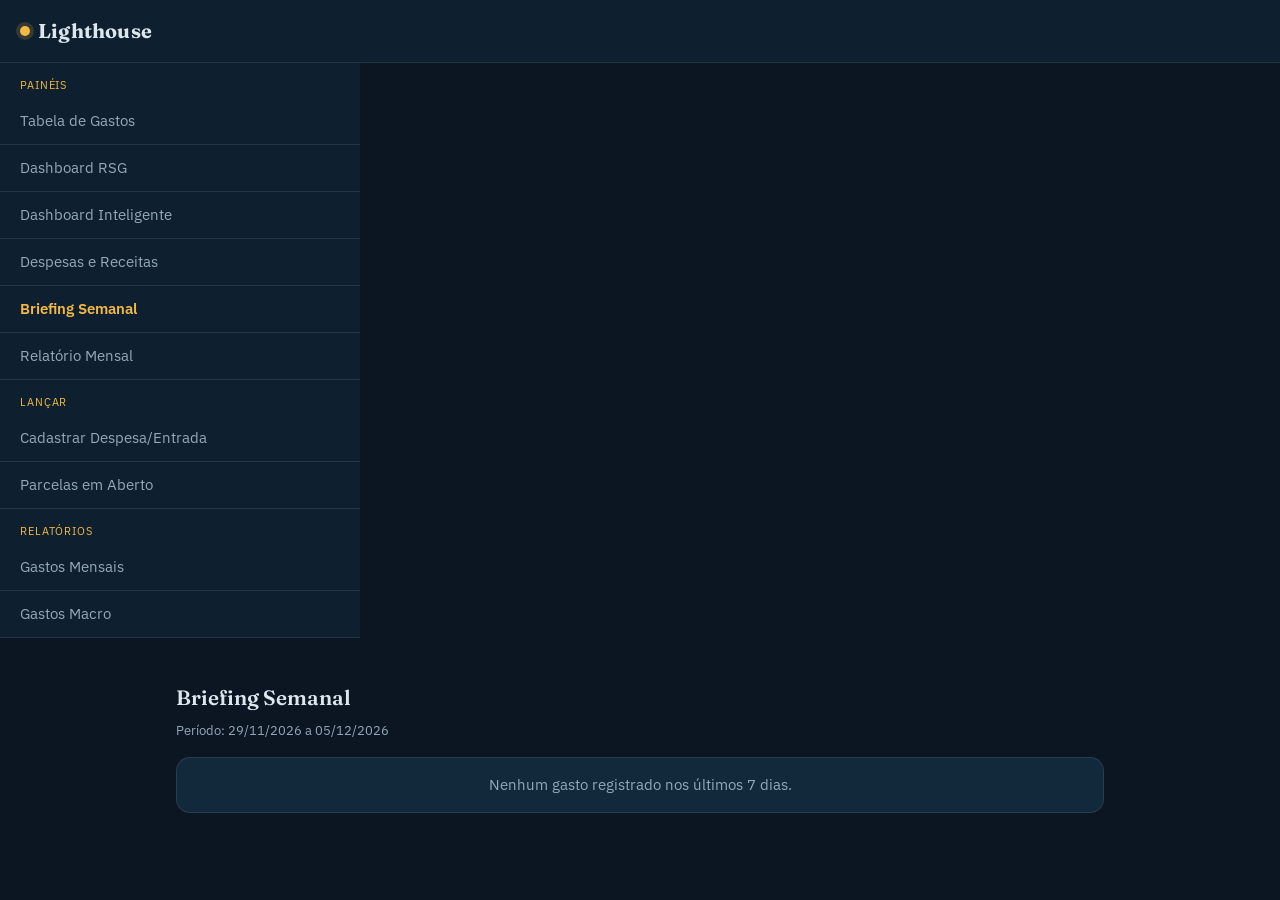
<file: briefing-semanal.html>
<!DOCTYPE html>
<html lang="pt-br">
<head>
<meta charset="UTF-8">
<meta name="viewport" content="width=device-width, initial-scale=1.0">
<title>Lighthouse — Briefing Semanal</title>
<link rel="stylesheet" href="styles.css">

<!-- PWA -->
<link rel="manifest" href="manifest.json">
<meta name="theme-color" content="#0B1622">
<link rel="icon" href="icon-192.png">
<link rel="apple-touch-icon" href="icon-192.png">
</head>

<body onload="init()">

  <header class="topbar">
    <a href="index.html" class="wordmark">Lighthouse</a>
    <button class="nav-toggle" id="navToggle" aria-controls="site-nav" aria-expanded="false">Menu</button>
  </header>

  <nav id="site-nav" class="site-nav">
    <div class="nav-group">
        <p class="nav-group-title">Painéis</p>
        <a href="index.html">Tabela de Gastos</a>
        <a href="rsgDash.html">Dashboard RSG</a>
        <a href="gatilhos.html">Dashboard Inteligente</a>
        <a href="dre.html">Despesas e Receitas</a>
        <a href="briefing-semanal.html" class="active">Briefing Semanal</a>
        <a href="relatorio-mensal.html">Relatório Mensal</a>
    </div>
    <div class="nav-group">
        <p class="nav-group-title">Lançar</p>
        <a href="cadastro4.html">Cadastrar Despesa/Entrada</a>
        <a href="parcelas.html">Parcelas em Aberto</a>
    </div>
    <div class="nav-group">
        <p class="nav-group-title">Relatórios</p>
        <a href="monthlyExpenses.html">Gastos Mensais</a>
        <a href="mastermonthly.html">Gastos Macro</a>
    </div>
  </nav>

  <main>
    <div class="form-header">
      <h1>Briefing Semanal</h1>
    </div>
    <p class="hint-text" id="periodoTexto"></p>

    <div id="conteudo"></div>
  </main>

<script>
    document.getElementById("navToggle").addEventListener("click", function () {
        const nav = document.getElementById("site-nav");
        const aberto = nav.classList.toggle("open");
        this.setAttribute("aria-expanded", aberto);
    });

    function formatarMoeda(valor) {
        return valor.toLocaleString("pt-BR", { minimumFractionDigits: 2, maximumFractionDigits: 2 });
    }

    function hojeISO() {
        const d = new Date();
        return d.getFullYear() + "-" + String(d.getMonth() + 1).padStart(2, "0") + "-" + String(d.getDate()).padStart(2, "0");
    }

    function somarDias(dataISO, dias) {
        const [ano, mes, dia] = dataISO.split("-").map(Number);
        const d = new Date(ano, mes - 1, dia + dias);
        return d.getFullYear() + "-" + String(d.getMonth() + 1).padStart(2, "0") + "-" + String(d.getDate()).padStart(2, "0");
    }

    function formatarDataBR(dataISO) {
        const [ano, mes, dia] = dataISO.split("-");
        return `${dia}/${mes}/${ano}`;
    }

    const TIPOS_IMPULSO = ["Pequeno impulso", "Grande impulso", "Arrependimento", "Setback não-evitável"];

    function getDespesas() {
        return JSON.parse(localStorage.getItem("despesas_demo")) || [];
    }

    function getCartas() {
        return JSON.parse(localStorage.getItem("cartasEuFuturo_demo")) || [];
    }

    function calcularKPIs(despesas, inicio, fim) {
        const noPeriodo = despesas.filter(d => d.tipo === "Saída" && d.data >= inicio && d.data <= fim);
        const total = noPeriodo.reduce((s, d) => s + d.valor, 0);
        const impulso = noPeriodo.filter(d => TIPOS_IMPULSO.includes(d.tipoGasto));
        const totalImpulso = impulso.reduce((s, d) => s + d.valor, 0);

        const planejados = noPeriodo.filter(d => d.tipoGasto === "Planejado").length;
        const scoreControle = noPeriodo.length > 0
            ? Math.max(0, Math.min(100, (planejados / noPeriodo.length) * 50 + (1 - (total > 0 ? totalImpulso / total : 0)) * 50))
            : 0;

        const rsgsImpulso = impulso.filter(d => d.rsg).map(d => Number(d.rsg));
        const avgRsgImpulso = rsgsImpulso.length > 0 ? rsgsImpulso.reduce((a, b) => a + b, 0) / rsgsImpulso.length : 5;
        const pesoVolume = total > 0 ? (totalImpulso / total) * 60 : 0;
        const pesoRsg = ((5 - avgRsgImpulso) / 5) * 40;
        const scoreDescontrole = Math.max(0, Math.min(100, pesoVolume + pesoRsg));

        // top sabotador
        const gatilhoMap = {};
        impulso.forEach(d => {
            if (!d.gatilho) return;
            if (!gatilhoMap[d.gatilho]) gatilhoMap[d.gatilho] = { valor: 0, freq: 0 };
            gatilhoMap[d.gatilho].valor += d.valor;
            gatilhoMap[d.gatilho].freq += 1;
        });
        const sabotadores = Object.entries(gatilhoMap)
            .map(([g, v]) => ({ gatilho: g, valor: v.valor, freq: v.freq, score: v.valor * v.freq }))
            .sort((a, b) => b.score - a.score);

        return { total, totalImpulso, pctImpulso: total > 0 ? (totalImpulso / total) * 100 : 0, scoreControle, scoreDescontrole, topSabotador: sabotadores[0] || null, qtdLancamentos: noPeriodo.length };
    }

    function variacaoTexto(atual, anterior) {
        if (anterior === 0) return atual > 0 ? "↑ novo" : "—";
        const variacao = ((atual - anterior) / anterior) * 100;
        const seta = variacao > 0 ? "↑" : variacao < 0 ? "↓" : "—";
        const classe = variacao > 0 ? "positivo" : variacao < 0 ? "negativo" : "";
        return `<span class="${classe}">${seta} ${Math.abs(variacao).toFixed(0)}%</span>`;
    }

    function init() {
        const hoje = hojeISO();
        const inicioSemana = somarDias(hoje, -6);
        const inicioSemanaAnterior = somarDias(hoje, -13);
        const fimSemanaAnterior = somarDias(hoje, -7);

        document.getElementById("periodoTexto").textContent = `Período: ${formatarDataBR(inicioSemana)} a ${formatarDataBR(hoje)}`;

        const despesas = getDespesas();
        const atual = calcularKPIs(despesas, inicioSemana, hoje);
        const anterior = calcularKPIs(despesas, inicioSemanaAnterior, fimSemanaAnterior);

        const cartas = getCartas().filter(c => c.data >= inicioSemana && c.data <= hoje);

        const conteudo = document.getElementById("conteudo");

        if (atual.qtdLancamentos === 0) {
            conteudo.innerHTML = `<div class="insight-card-box"><p class="insight-empty" style="text-align:center;">Nenhum gasto registrado nos últimos 7 dias.</p></div>`;
        } else {
            conteudo.innerHTML = `
                <div class="insight-grid">
                    <div class="insight-card-box">
                        <h3>💰 Total gasto na semana</h3>
                        <p class="insight-card-value">R$ ${formatarMoeda(atual.total)} ${variacaoTexto(atual.total, anterior.total)}</p>
                        <span class="insight-card-caption">Semana anterior: R$ ${formatarMoeda(anterior.total)}</span>
                    </div>

                    <div class="insight-card-box">
                        <h3>🧩 Gasto em impulso/arrependimento</h3>
                        <p class="insight-card-value">R$ ${formatarMoeda(atual.totalImpulso)} (${atual.pctImpulso.toFixed(0)}%) ${variacaoTexto(atual.totalImpulso, anterior.totalImpulso)}</p>
                        <span class="insight-card-caption">Semana anterior: R$ ${formatarMoeda(anterior.totalImpulso)}</span>
                    </div>

                    <div class="insight-card-box">
                        <h3>🎯 Score de Controle</h3>
                        <p class="insight-card-value">${atual.scoreControle.toFixed(0)}/100 ${variacaoTexto(atual.scoreControle, anterior.scoreControle)}</p>
                    </div>

                    <div class="insight-card-box">
                        <h3>🌀 Score de Descontrole</h3>
                        <p class="insight-card-value">${atual.scoreDescontrole.toFixed(0)}/100 ${variacaoTexto(atual.scoreDescontrole, anterior.scoreDescontrole)}</p>
                    </div>

                    <div class="insight-card-box">
                        <h3>💣 Top Sabotador da semana</h3>
                        <p class="insight-card-value">${atual.topSabotador ? `${atual.topSabotador.gatilho} — R$ ${formatarMoeda(atual.topSabotador.valor)} (${atual.topSabotador.freq}x)` : "Nenhum destaque essa semana"}</p>
                    </div>
                </div>

                <h2 class="resultado-secao-titulo" style="margin-top:28px;">Cartas ao Eu Futuro desta semana</h2>
                ${cartas.length === 0
                    ? `<div class="insight-card-box"><p class="insight-empty" style="text-align:center;">Nenhuma nota escrita essa semana.</p></div>`
                    : `<div class="insight-card-box"><ul class="insight-card-list">
                        ${cartas.map(c => `<li><span>${c.categoria} — ${c.texto}</span><span class="valor-mono">${formatarDataBR(c.data)}</span></li>`).join("")}
                       </ul></div>`
                }
            `;
        }

        localStorage.setItem("ultimoBriefingVisto_demo", hoje);
    }

    if ("serviceWorker" in navigator) {
        window.addEventListener("load", () => {
            navigator.serviceWorker.register("sw.js")
                .then((reg) => console.log("Service worker registrado:", reg.scope))
                .catch((err) => console.warn("Falha ao registrar service worker:", err));
        });
    }
</script>

<script src="ios-warning.js"></script>
</body>
</html>
</file>
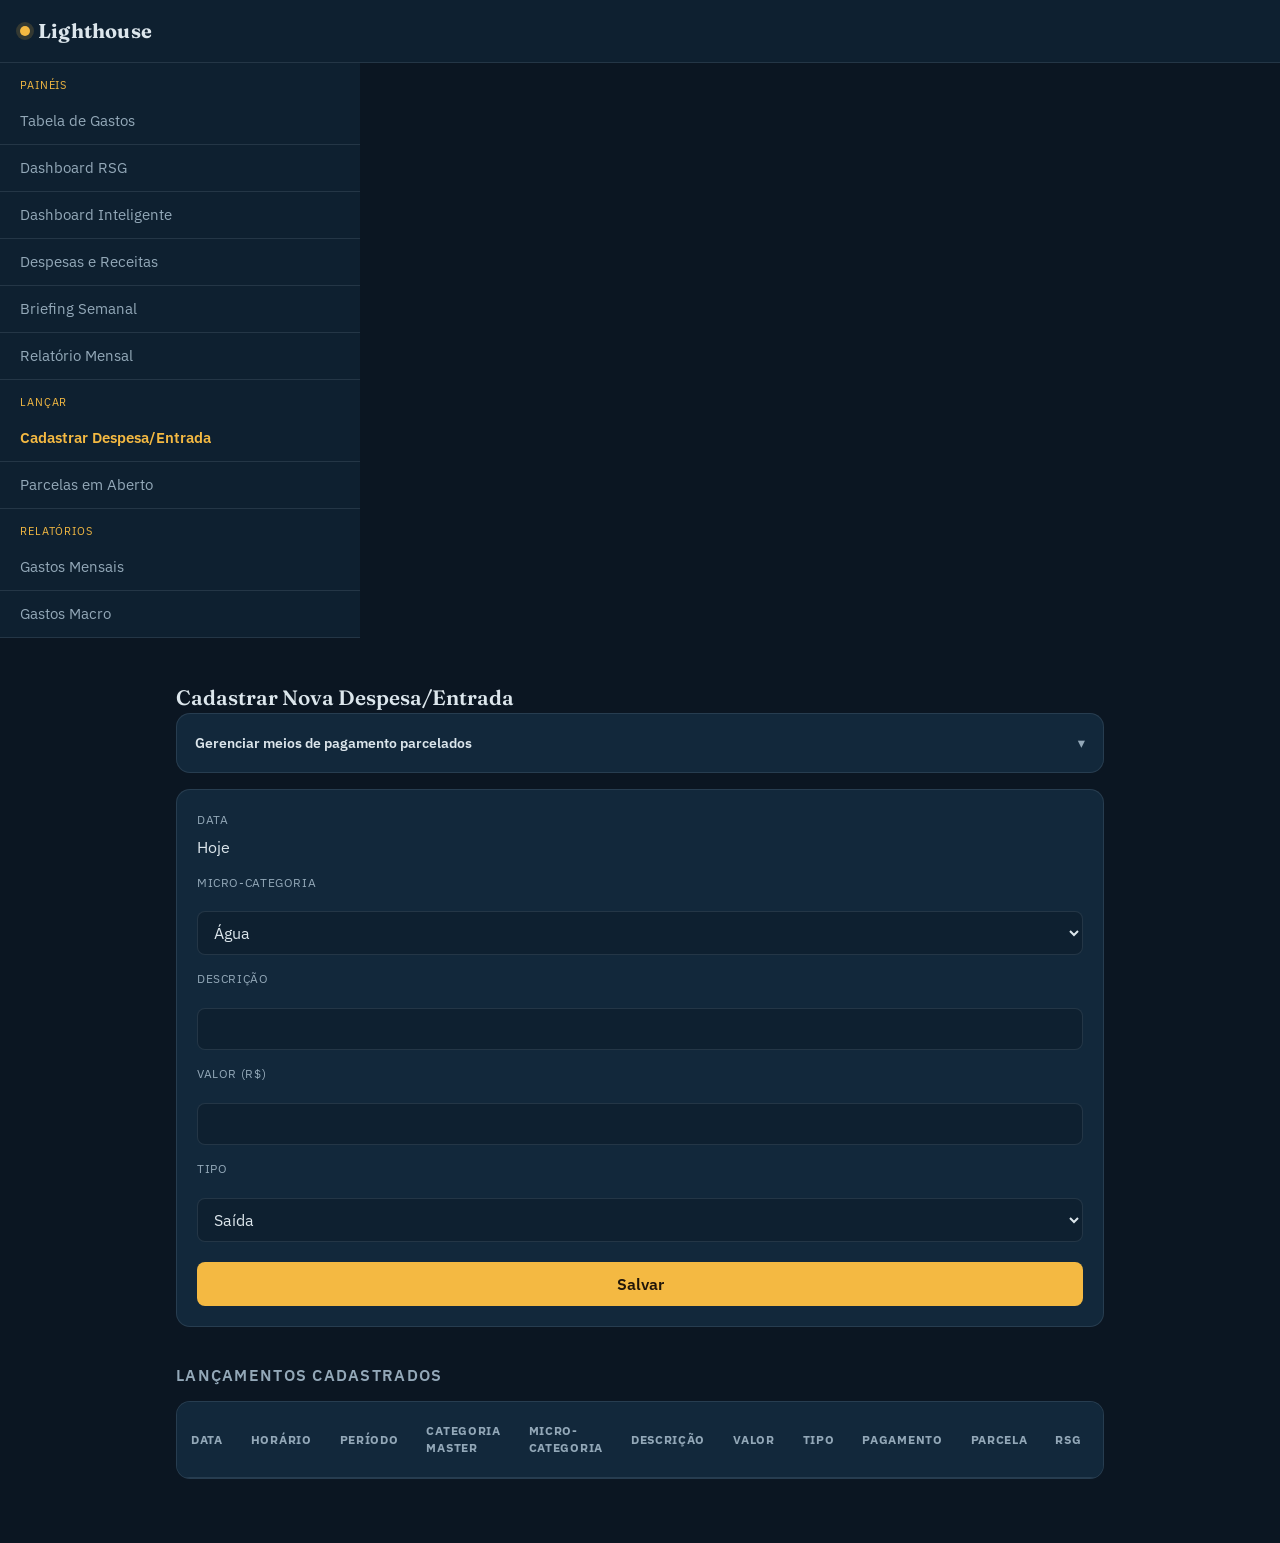
<file: cadastro4.html>
<!DOCTYPE html>
<html lang="pt-br">

<head>
    <meta charset="UTF-8">
    <meta name="viewport" content="width=device-width, initial-scale=1.0">
    <title>Lighthouse — Gerenciar Despesas/Entradas</title>
    <link rel="stylesheet" href="styles.css">

    <!-- PWA -->
    <link rel="manifest" href="manifest.json">
    <meta name="theme-color" content="#0B1622">
    <link rel="icon" href="icon-192.png">
    <link rel="apple-touch-icon" href="icon-192.png">

    <script>
        function getPeriodoDoDia(horario) {
            if (!horario) return "-";
            const hora = parseInt(horario.split(":")[0]);

            if (hora >= 5 && hora < 12) return "Manhã";
            if (hora >= 12 && hora < 18) return "Tarde";
            if (hora >= 18 && hora < 24) return "Noite";
            return "Madrugada";
        }

        function formatarMoeda(valor) {
            return valor.toLocaleString("pt-BR", { minimumFractionDigits: 2, maximumFractionDigits: 2 });
        }

        function hojeISO() {
            const d = new Date();
            return d.getFullYear() + "-" + String(d.getMonth() + 1).padStart(2, "0") + "-" + String(d.getDate()).padStart(2, "0");
        }

        // ---------- Carta ao Eu Futuro ----------
        // Disponível a partir do Nível 3 (depende do campo Tipo de Gasto).
        // Ao registrar um gasto de impulso/arrependimento, oferece deixar uma nota
        // curta pra si mesmo. Da próxima vez que a mesma categoria for usada, a
        // nota reaparece antes de confirmar o novo lançamento.

        const TIPOS_QUALIFICAM_CARTA = ["Arrependimento", "Pequeno impulso", "Grande impulso", "Setback evitável"];

        function getCartas() {
            return JSON.parse(localStorage.getItem("cartasEuFuturo_demo")) || [];
        }

        function saveCartas(cartas) {
            localStorage.setItem("cartasEuFuturo_demo", JSON.stringify(cartas));
        }

        function verificarCartaAnterior() {
            const categoria = document.getElementById("categoria").value;
            const aviso = document.getElementById("avisoCartaAnterior");
            if (!aviso) return;

            const cartas = getCartas().filter(c => c.categoria === categoria);
            if (cartas.length === 0) {
                aviso.style.display = "none";
                return;
            }
            const maisRecente = cartas[cartas.length - 1];
            aviso.innerHTML = `⚠️ Da última vez em <strong>${categoria}</strong>, você escreveu pra si mesmo: <em>\u201c${maisRecente.texto}\u201d</em> <span class="insight-card-caption">(${maisRecente.data})</span>`;
            aviso.style.display = "block";
        }

        // ---------- Progressive disclosure (níveis) ----------

        const NIVEL_LIMIARES = { 2: 50, 3: 150, 4: 300 };

        const MICRO_PARA_MASTER = {
            "Água": "Moradia", "Air BNB": "Lazer", "Aluguel": "Moradia",
            "Aluguel Imovel 2": "Moradia", "Aluguel Imovel 3": "Moradia", "Aluguel Imovel 4": "Moradia",
            "Alvará": "Dívidas e Obrigações", "Amazon": "Pessoal", "Assinaturas de aplicativos": "Conexão e prazer",
            "Cartão de Crédito": "Cartão de Crédito", "Bitcoin": "Investimentos", "Boliche": "Lazer", "Bolos": "Alimentação",
            "Caixinha Nubank": "Investimentos", "Caixinha Nubank - Aluguel": "Investimentos", "Caixinha Nubank - Meta 2": "Investimentos",
            "Claude AI": "Conexão e prazer", "Aporte em Investimentos": "Investimentos", "Rendimentos de Investimentos": "Investimentos",
            "Consórcio": "Dívidas e Obrigações", "Calçados": "Pessoal", "Contador": "Pessoal", "Congressos": "Educação",
            "Cursos": "Educação", "Celular BR": "Conexão e prazer", "Celular CA": "Conexão e prazer", "Chocolateria": "Alimentação",
            "Cinema": "Lazer", "Coffe Shop": "Alimentação", "Cosméticos": "Pessoal", "Delivery Food": "Alimentação",
            "Diarista": "Moradia", "Distribuidora": "Alimentação", "Dízimo": "Pessoal", "Doceria": "Alimentação",
            "Drogaria": "Saúde", "Educação": "Educação", "Eletrônicos": "Pessoal", "Empréstimos": "Dívidas e Obrigações",
            "Exames e concursos": "Educação", "Faculdade": "Educação", "Férias": "Lazer",
            "Financiamento Imobiliario": "Dívidas e Obrigações", "FGTS": "Pessoal", "FIES": "Dívidas e Obrigações",
            "F1 game": "Lazer", "F1 TV": "Lazer", "Games": "Lazer", "Impostos": "Dívidas e Obrigações",
            "Impostos PJ": "Dívidas e Obrigações", "Impostos PJ Simples Nacional": "Dívidas e Obrigações",
            "Insumos para Produção": "Pessoal", "Internet": "Moradia", "Investimentos": "Investimentos",
            "IPVA": "Transporte", "IPTU": "Moradia", "Hospedagens AIRBNB": "Lazer", "Lavanderia": "Moradia",
            "Lava-jato": "Transporte", "Lanche e Fast-food": "Alimentação", "Livros": "Educação", "Limpeza": "Moradia",
            "Luz": "Moradia", "Manutenção Casa": "Moradia", "Manutenção do Carro": "Transporte", "META Ads": "Tráfego Pago",
            "Metrô": "Transporte", "Mobília e utensílios": "Moradia", "Ofertas": "Pessoal", "Óticas": "Saúde",
            "Padaria": "Alimentação", "Papelaria": "Educação", "Passagem aérea": "Lazer", "Plano de Saúde": "Saúde",
            "PLR": "Salário", "Pensão": "Pessoal", "Pet Shop": "Pets", "PIX Conta PJ": "Pessoal", "PIX Conjuge": "Pessoal",
            "PIX Familia": "Pessoal", "Passeios e expedições": "Lazer", "Poupança": "Investimentos",
            "Pós-Graduação": "Educação", "Posto de Gasolina": "Transporte", "Presentes": "Pessoal",
            "Renovar CNH": "Transporte", "Renovar visto": "Despesas de Viagem a Trabalho", "Restaurantes": "Alimentação",
            "Reembolso de despesas": "Despesas de Viagem a Trabalho", "Roupas": "Pessoal", "Salário": "Salário",
            "Serasa": "Dívidas e Obrigações", "Salão de beleza": "Pessoal", "Seguro desemprego": "Salário",
            "Seguro do Carro": "Transporte", "Shopping": "Pessoal", "Show": "Lazer", "Sorveteria": "Alimentação",
            "Spotify": "Conexão e prazer", "Supermercado": "Alimentação", "Taxas gerais": "Dívidas e Obrigações",
            "Taxas do Imovel": "Moradia", "Taxas do Imovel 2": "Moradia", "Taxas do Imovel 3": "Moradia",
            "Taxas do Imovel 4": "Moradia", "Tik Tok Ads": "Tráfego Pago", "Uber": "Transporte",
            "Vale-Alimentação": "Alimentação", "Vale-Transporte": "Transporte", "Vestuário": "Pessoal",
            "Vestuário Conjuge": "Pessoal", "Veterinário": "Pets"
        };

        function aplicarMasterAutomatico() {
            const categoria = document.getElementById("categoria").value;
            const master = MICRO_PARA_MASTER[categoria];
            if (master) document.getElementById("categoriaMaster").value = master;
        }

        function getNivelMaximo() {
            return parseInt(localStorage.getItem("nivelMaximo_demo")) || 1;
        }

        function setNivelMaximo(n) {
            localStorage.setItem("nivelMaximo_demo", String(n));
        }

        function calcularNivelPelaContagem(total) {
            if (total >= NIVEL_LIMIARES[4]) return 4;
            if (total >= NIVEL_LIMIARES[3]) return 3;
            if (total >= NIVEL_LIMIARES[2]) return 2;
            return 1;
        }

        function descricaoDesbloqueio(nivel) {
            const descricoes = {
                2: "agora você pode registrar a data e o horário exatos de cada gasto.",
                3: "agora você pode registrar forma de pagamento (e parcelas), tipo de gasto, RSG — e ajustar a categoria master manualmente.",
                4: "agora você pode registrar o gatilho emocional e o sentimento pós-pagamento — o nível mais completo do método RSG."
            };
            return descricoes[nivel] || "";
        }

        function verificarEvolucaoDeNivel(totalAtual) {
            const nivelAtual = getNivelMaximo();
            const nivelPelaContagem = calcularNivelPelaContagem(totalAtual);
            if (nivelPelaContagem > nivelAtual) {
                setNivelMaximo(nivelPelaContagem);
                let mensagem = "";
                for (let n = nivelAtual + 1; n <= nivelPelaContagem; n++) {
                    mensagem += `🎉 Nível ${n} desbloqueado!\n${descricaoDesbloqueio(n)}\n\n`;
                }
                alert(mensagem.trim());
            }
        }

        function toggleCampo(id, mostrar) {
            const el = document.getElementById(id);
            if (!el) return;
            el.style.display = mostrar ? "flex" : "none";
            el.querySelectorAll("select, input").forEach(campo => {
                if (mostrar) {
                    if (campo.dataset.eraRequired === "true") campo.required = true;
                } else {
                    campo.dataset.eraRequired = campo.required ? "true" : "false";
                    campo.required = false;
                }
            });
        }

        function aplicarVisibilidadeNivel() {
            const nivel = getNivelMaximo();
            const nivel2Mais = nivel >= 2;
            const nivel3Mais = nivel >= 3;
            const nivel4Mais = nivel >= 4;

            document.getElementById("campoDataInput").style.display = nivel2Mais ? "flex" : "none";
            document.getElementById("dataFixaTexto").style.display = nivel2Mais ? "none" : "flex";
            document.getElementById("data").required = nivel2Mais;
            if (!document.getElementById("data").value) {
                document.getElementById("data").value = hojeISO();
            }

            toggleCampo("campoHorario", nivel2Mais);
            toggleCampo("campoCategoriaMaster", nivel3Mais);
            toggleCampo("campoFormaPagamentoGroup", nivel3Mais);
            toggleCampo("campoTipoGasto", nivel3Mais);
            toggleCampo("campoRSG", nivel3Mais);
            toggleCampo("campoGatilhoSentimento", nivel4Mais);

            if (!nivel3Mais) {
                document.getElementById("formaPagamento").value = "Dinheiro";
                document.getElementById("parcelas").value = 1;
            }
        }
        // ---------- Meios de pagamento parcelados (cartão, consórcio, carnê) ----------

        const TIPO_LABEL = {
            cartao: "cartão",
            consorcio: "consórcio",
            carne: "carnê/crediário",
            financiamento: "financiamento"
        };

        function getMeiosParcelados() {
            return JSON.parse(localStorage.getItem("meiosParcelados_demo")) || [];
        }

        function saveMeiosParcelados(meios) {
            localStorage.setItem("meiosParcelados_demo", JSON.stringify(meios));
        }

        function addMeioParcelado(event) {
            event.preventDefault();
            const nome = document.getElementById("meioNome").value.trim();
            const tipo = document.getElementById("meioTipo").value;
            const vencimento = parseInt(document.getElementById("meioVencimento").value);
            const fechamentoInput = document.getElementById("meioFechamento").value;
            const fechamento = tipo === "cartao" && fechamentoInput ? parseInt(fechamentoInput) : null;

            if (!nome || isNaN(vencimento)) {
                alert("Preencha nome e dia de vencimento.");
                return;
            }
            if (tipo === "cartao" && fechamentoInput === "") {
                alert("Preencha o dia de fechamento do cartão.");
                return;
            }

            const meios = getMeiosParcelados();
            meios.push({
                id: "meio_" + Date.now(),
                nome, tipo, vencimento, fechamento
            });
            saveMeiosParcelados(meios);

            document.getElementById("formCartao").reset();
            toggleFechamentoVisibility();
            renderCartoesList();
            popularFormaPagamento();
        }

        function deleteMeioParcelado(id) {
            if (!confirm("Remover este meio de pagamento? Lançamentos já cadastrados com ele não são apagados, só deixam de mostrar o nome.")) return;
            const meios = getMeiosParcelados().filter(m => m.id !== id);
            saveMeiosParcelados(meios);
            renderCartoesList();
            popularFormaPagamento();
        }

        function renderCartoesList() {
            const meios = getMeiosParcelados();
            const lista = document.getElementById("listaCartoes");
            if (meios.length === 0) {
                lista.innerHTML = '<p class="hint-text">Nenhum meio de pagamento parcelado cadastrado ainda.</p>';
                return;
            }
            lista.innerHTML = meios.map(m => {
                const detalhe = m.tipo === "cartao"
                    ? `fecha dia ${m.fechamento}, vence dia ${m.vencimento}`
                    : `vence dia ${m.vencimento}`;
                return `
                <div class="cartao-row">
                    <span>${m.nome} <span class="insight-card-caption">${TIPO_LABEL[m.tipo]} · ${detalhe}</span></span>
                    <button type="button" class="btn-small btn-delete" onclick="deleteMeioParcelado('${m.id}')">Remover</button>
                </div>
            `;
            }).join("");
        }

        function toggleFechamentoVisibility() {
            const tipo = document.getElementById("meioTipo").value;
            document.getElementById("campoFechamento").style.display = tipo === "cartao" ? "flex" : "none";
        }

        function popularFormaPagamento() {
            const select = document.getElementById("formaPagamento");
            const valorAtual = select.value;
            const meios = getMeiosParcelados();

            select.innerHTML = `
                <option value="Dinheiro">Dinheiro</option>
                <option value="Débito">Débito</option>
                <option value="PIX">PIX</option>
                ${meios.map(m => `<option value="meio:${m.id}">${m.nome} (${TIPO_LABEL[m.tipo]})</option>`).join("")}
            `;

            if ([...select.options].some(o => o.value === valorAtual)) {
                select.value = valorAtual;
            }
            toggleParcelasVisibility();
        }

        function toggleParcelasVisibility() {
            const select = document.getElementById("formaPagamento");
            const campo = document.getElementById("campoParcelas");
            const ehParcelavel = select.value.startsWith("meio:");
            campo.style.display = ehParcelavel ? "flex" : "none";
            if (!ehParcelavel) document.getElementById("parcelas").value = 1;
        }

        function verificarDicaFinanciamento() {
            const categoria = document.getElementById("categoria").value.toLowerCase();
            const formaPagamento = document.getElementById("formaPagamento").value;
            const dica = document.getElementById("dicaFinanciamento");

            const categoriaSugereParcelamento = categoria.includes("financiamento") || categoria.includes("consórcio") || categoria.includes("consorcio");
            const jaEhParcelado = formaPagamento.startsWith("meio:");

            dica.style.display = (categoriaSugereParcelamento && !jaEhParcelado) ? "block" : "none";
        }

        function nomeCartaoPorFormaPagamento(formaPagamento) {
            if (!formaPagamento || !formaPagamento.startsWith("meio:")) return null;
            const id = formaPagamento.replace("meio:", "");
            const meio = getMeiosParcelados().find(m => m.id === id);
            return meio ? `${meio.nome} (${TIPO_LABEL[meio.tipo]})` : "Meio de pagamento removido";
        }

        // ---------- Parcelas ----------

        function gerarParcelas(despesaBase, totalParcelas) {
            const grupoId = "grp_" + Date.now() + "_" + Math.random().toString(36).slice(2, 8);
            const valorParcela = despesaBase.valor / totalParcelas;
            const [ano, mes, dia] = despesaBase.data.split("-").map(Number);

            const registros = [];
            for (let i = 0; i < totalParcelas; i++) {
                const dataParcela = new Date(ano, (mes - 1) + i, dia);
                const dataStr = dataParcela.getFullYear() + "-" +
                    String(dataParcela.getMonth() + 1).padStart(2, "0") + "-" +
                    String(dataParcela.getDate()).padStart(2, "0");

                registros.push({
                    ...despesaBase,
                    valor: valorParcela,
                    data: dataStr,
                    parcelaAtual: i + 1,
                    parcelaTotal: totalParcelas,
                    grupoParcelaId: grupoId
                });
            }
            return registros;
        }

        function saveData(event) {
            event.preventDefault();

            const valorInput = document.getElementById("valor").value.replace(",", ".");
            const valor = parseFloat(valorInput);

            if (isNaN(valor)) {
                alert("Por favor, insira um valor válido.");
                return;
            }

            const data = document.getElementById("data").value;
            const horario = document.getElementById("horario").value;

            const categoriaMaster = document.getElementById("categoriaMaster").value;
            const categoria = document.getElementById("categoria").value;
            const descricao = document.getElementById("descricao").value;
            const tipo = document.getElementById("tipo").value;

            const rsg = document.getElementById("rsg").value;
            const tipoGasto = document.getElementById("tipoGasto").value;

            const gatilho = document.getElementById("gatilho").value;
            const sentimentoPos = document.getElementById("sentimentoPos").value;

            const formaPagamento = document.getElementById("formaPagamento").value;
            const parcelasTotal = parseInt(document.getElementById("parcelas").value) || 1;

            const periodo = getPeriodoDoDia(horario);

            const despesaBase = {
                data, horario, periodo,
                categoriaMaster, categoria, descricao,
                valor, tipo, rsg, tipoGasto, gatilho, sentimentoPos,
                formaPagamento
            };

            let despesas = JSON.parse(localStorage.getItem("despesas_demo")) || [];

            if (formaPagamento.startsWith("meio:") && parcelasTotal > 1) {
                const parcelas = gerarParcelas(despesaBase, parcelasTotal);
                despesas.push(...parcelas);
                localStorage.setItem("despesas_demo", JSON.stringify(despesas));
                verificarEvolucaoDeNivel(despesas.length);
                alert(`Compra parcelada em ${parcelasTotal}x cadastrada — uma parcela em cada um dos próximos meses.`);
            } else {
                despesas.push({ ...despesaBase, parcelaAtual: 1, parcelaTotal: 1, grupoParcelaId: null });
                localStorage.setItem("despesas_demo", JSON.stringify(despesas));
                verificarEvolucaoDeNivel(despesas.length);
                alert("Cadastro realizado com sucesso!");
            }

            if (getNivelMaximo() >= 3 && tipo === "Saída" && TIPOS_QUALIFICAM_CARTA.includes(tipoGasto)) {
                const nota = prompt("Quer deixar uma nota pro seu eu futuro sobre esse gasto? (opcional — deixe em branco pra pular)");
                if (nota && nota.trim()) {
                    const cartas = getCartas();
                    cartas.push({
                        categoria,
                        gatilho: getNivelMaximo() >= 4 ? gatilho : null,
                        texto: nota.trim(),
                        data
                    });
                    saveCartas(cartas);
                }
            }

            window.location.reload();
        }

        function loadData() {
            const despesas = JSON.parse(localStorage.getItem("despesas_demo")) || [];
            const tableBody = document.getElementById("despesasList");
            tableBody.innerHTML = "";

            despesas.forEach((despesa, index) => {
                const row = document.createElement("tr");
                row.setAttribute("data-tipo", despesa.tipo);

                const nomeCartao = nomeCartaoPorFormaPagamento(despesa.formaPagamento);
                const formaPagamentoLabel = nomeCartao || despesa.formaPagamento || "-";
                const parcelaLabel = (despesa.parcelaTotal && despesa.parcelaTotal > 1)
                    ? `${despesa.parcelaAtual}/${despesa.parcelaTotal}`
                    : "-";

                row.innerHTML = `
                  <td data-label="Data">${despesa.data}</td>
                  <td data-label="Horário">${despesa.horario || "-"}</td>
                  <td data-label="Período">${despesa.periodo || "-"}</td>
                  <td data-label="Categoria Master">${despesa.categoriaMaster || "-"}</td>
                  <td data-label="Micro-Categoria">${despesa.categoria}</td>
                  <td data-label="Descrição">${despesa.descricao}</td>
                  <td data-label="Valor (R$)">${formatarMoeda(despesa.valor)}</td>
                  <td data-label="Tipo">${despesa.tipo}</td>
                  <td data-label="Pagamento">${formaPagamentoLabel}</td>
                  <td data-label="Parcela">${parcelaLabel}</td>
                  <td data-label="RSG">${despesa.rsg || "-"}</td>
                  <td data-label="Tipo de Gasto">${despesa.tipoGasto || "-"}</td>
                  <td data-label="Gatilho Emocional">${despesa.gatilho || "-"}</td>
                  <td data-label="Sentimento Pós">${despesa.sentimentoPos || "-"}</td>
                  <td data-label="Ações">
                      <div class="table-actions">
                          <button class="btn-small btn-edit" onclick="editData(${index})">Editar</button>
                          <button class="btn-small btn-delete" onclick="deleteData(${index})">Deletar</button>
                      </div>
                  </td>
                `;
                tableBody.appendChild(row);
            });
        }

        function editData(index) {
            const despesas = JSON.parse(localStorage.getItem("despesas_demo"));
            const despesa = despesas[index];

            document.getElementById("data").value = despesa.data;
            document.getElementById("horario").value = despesa.horario || "";
            document.getElementById("categoriaMaster").value = despesa.categoriaMaster || "";
            document.getElementById("categoria").value = despesa.categoria;
            document.getElementById("descricao").value = despesa.descricao;
            document.getElementById("valor").value = despesa.valor;
            document.getElementById("tipo").value = despesa.tipo;

            document.getElementById("rsg").value = despesa.rsg;
            document.getElementById("tipoGasto").value = despesa.tipoGasto;

            document.getElementById("gatilho").value = despesa.gatilho || "";
            document.getElementById("sentimentoPos").value = despesa.sentimentoPos || "";

            document.getElementById("formaPagamento").value = despesa.formaPagamento || "Dinheiro";
            toggleParcelasVisibility();

            if (despesa.parcelaTotal && despesa.parcelaTotal > 1) {
                alert("Essa é uma parcela de uma compra dividida em " + despesa.parcelaTotal + "x. Editar aqui muda só ESSA parcela — pra mexer no grupo inteiro (quitar, cancelar), use a tela \"Parcelas em Aberto\".");
            }

            document.getElementById("saveBtn").onclick = function () {
                updateData(index);
            };

            document.getElementById("formCadastro").scrollIntoView({ behavior: "smooth" });
        }

        function updateData(index) {
            const valorInput = document.getElementById("valor").value.replace(",", ".");
            const valor = parseFloat(valorInput);

            if (isNaN(valor)) {
                alert("Por favor, insira um valor válido.");
                return;
            }

            const data = document.getElementById("data").value;
            const horario = document.getElementById("horario").value;

            const categoriaMaster = document.getElementById("categoriaMaster").value;
            const categoria = document.getElementById("categoria").value;
            const descricao = document.getElementById("descricao").value;
            const tipo = document.getElementById("tipo").value;

            const rsg = document.getElementById("rsg").value;
            const tipoGasto = document.getElementById("tipoGasto").value;

            const gatilho = document.getElementById("gatilho").value;
            const sentimentoPos = document.getElementById("sentimentoPos").value;

            const formaPagamento = document.getElementById("formaPagamento").value;

            const periodo = getPeriodoDoDia(horario);

            let despesas = JSON.parse(localStorage.getItem("despesas_demo"));
            const anterior = despesas[index];

            const updatedDespesa = {
                ...anterior,
                data, horario, periodo,
                categoriaMaster, categoria, descricao,
                valor, tipo, rsg, tipoGasto, gatilho, sentimentoPos,
                formaPagamento
            };

            despesas[index] = updatedDespesa;

            localStorage.setItem("despesas_demo", JSON.stringify(despesas));

            alert("Cadastro atualizado com sucesso!");
            window.location.reload();
        }

        function deleteData(index) {
            let despesas = JSON.parse(localStorage.getItem("despesas_demo"));
            const despesa = despesas[index];

            if (despesa.parcelaTotal && despesa.parcelaTotal > 1) {
                const seguir = confirm(
                    "Essa é uma parcela (" + despesa.parcelaAtual + "/" + despesa.parcelaTotal + ") de uma compra dividida. " +
                    "Apagar aqui remove só ESSA parcela, sem mexer nas outras. " +
                    "Pra quitar ou cancelar o grupo inteiro, use a tela \"Parcelas em Aberto\" em vez disso.\n\n" +
                    "Quer apagar só essa parcela mesmo assim?"
                );
                if (!seguir) return;
            }

            despesas.splice(index, 1);
            localStorage.setItem("despesas_demo", JSON.stringify(despesas));

            alert("Cadastro deletado com sucesso!");
            window.location.reload();
        }

        function initPage() {
            toggleFechamentoVisibility();
            renderCartoesList();
            popularFormaPagamento();
            loadData();
            verificarDicaFinanciamento();

            document.getElementById("tipo").value = "Saída";
            aplicarMasterAutomatico();
            aplicarVisibilidadeNivel();
            verificarCartaAnterior();
        }

        if ("serviceWorker" in navigator) {
            window.addEventListener("load", () => {
                navigator.serviceWorker.register("sw.js")
                    .then((reg) => console.log("Service worker registrado:", reg.scope))
                    .catch((err) => console.warn("Falha ao registrar service worker:", err));
            });
        }
    </script>
</head>

<body onload="initPage()">

    <header class="topbar">
        <a href="index.html" class="wordmark">Lighthouse</a>
        <button class="nav-toggle" id="navToggle" aria-controls="site-nav" aria-expanded="false">Menu</button>
    </header>

    <nav id="site-nav" class="site-nav">
        <div class="nav-group">
            <p class="nav-group-title">Painéis</p>
        <a href="index.html">Tabela de Gastos</a>
        <a href="rsgDash.html">Dashboard RSG</a>
        <a href="gatilhos.html">Dashboard Inteligente</a>
        <a href="dre.html">Despesas e Receitas</a>
<a href="briefing-semanal.html">Briefing Semanal</a>
<a href="relatorio-mensal.html">Relatório Mensal</a>
        </div>
        <div class="nav-group">
            <p class="nav-group-title">Lançar</p>
        <a href="cadastro4.html" class="active">Cadastrar Despesa/Entrada</a>
        <a href="parcelas.html">Parcelas em Aberto</a>
        </div>
        <div class="nav-group">
            <p class="nav-group-title">Relatórios</p>
        <a href="monthlyExpenses.html">Gastos Mensais</a>
        <a href="mastermonthly.html">Gastos Macro</a>
        </div>
    </nav>

    <main>
        <div class="form-header">
            <h1>Cadastrar Nova Despesa/Entrada</h1>
        </div>

        <details class="filter-panel">
            <summary>Gerenciar meios de pagamento parcelados</summary>
            <div class="filter-row">
                <form id="formCartao" onsubmit="addMeioParcelado(event)" style="display:flex; flex-direction:column; gap:12px;">
                    <label>Nome
                        <input type="text" id="meioNome" placeholder="Ex: Nubank, Consórcio Casa, Financiamento Apê" required>
                    </label>
                    <label>Tipo
                        <select id="meioTipo" onchange="toggleFechamentoVisibility()" required>
                            <option value="cartao">Cartão de Crédito</option>
                            <option value="consorcio">Consórcio</option>
                            <option value="carne">Carnê / Crediário</option>
                            <option value="financiamento">Financiamento (casa, carro, faculdade...)</option>
                        </select>
                    </label>
                    <div id="campoFechamento" style="display:flex; flex-direction:column;">
                        <label>Dia de fechamento
                            <input type="number" id="meioFechamento" min="1" max="31" placeholder="Ex: 5">
                        </label>
                    </div>
                    <label>Dia de vencimento
                        <input type="number" id="meioVencimento" min="1" max="31" placeholder="Ex: 12" required>
                    </label>
                    <button type="submit" class="btn-primary">Adicionar</button>
                </form>
                <div id="listaCartoes" style="margin-top:14px; display:flex; flex-direction:column; gap:8px;"></div>
            </div>
        </details>

        <form id="formCadastro" onsubmit="saveData(event)">

            <div id="campoDataInput" style="display:none; flex-direction:column;">
                <label for="data">Data</label>
                <input type="date" id="data">
            </div>
            <div id="dataFixaTexto" style="display:flex; flex-direction:column;">
                <label>Data</label>
                <p style="margin:0; color:var(--mist);">Hoje</p>
            </div>

            <div id="campoHorario" style="display:none; flex-direction:column;">
                <label for="horario">Horário</label>
                <input type="time" id="horario">
            </div>

            <div id="campoCategoriaMaster" style="display:none; flex-direction:column;">
                <label for="categoriaMaster">Categoria Master</label>
                <select id="categoriaMaster">
                <option value="Moradia">Moradia</option>
                <option value="Transporte">Transporte</option>
                <option value="Alimentação">Alimentação</option>
                <option value="Despesas de Viagem a Trabalho">Despesas de Viagem a Trabalho</option>
                <option value="Tráfego Pago">Tráfego Pago</option>
                <option value="Cartão de Crédito">Cartão de Crédito</option>
                <option value="Conexão e prazer">Conexão e Prazer</option>
                <option value="Evento único">Evento único</option>
                <option value="Saúde">Saúde</option>
                <option value="Salário">Salário</option>
                <option value="Educação">Educação</option>
                <option value="Lazer">Lazer</option>
                <option value="Transferência">Transferência</option>
                <option value="Investimentos">Investimentos</option>
                <option value="Dívidas e Obrigações">Dívidas e Obrigações</option>
                <option value="Pets">Pets</option>
                <option value="Pessoal">Pessoal</option>
                </select>
            </div>

            <label for="categoria">Micro-Categoria</label>
            <select id="categoria" onchange="aplicarMasterAutomatico(); verificarDicaFinanciamento(); verificarCartaAnterior();" required>
                <option value="Água">Água</option>
                <option value="Air BNB">Air BNB</option>
                <option value="Aluguel">Aluguel</option>
                <option value="Aluguel Imovel 2">Aluguel (Imóvel 2)</option>
                <option value="Aluguel Imovel 3">Aluguel (Imóvel 3)</option>
                <option value="Aluguel Imovel 4">Aluguel (Imóvel 4)</option>
                <option value="Alvará">Alvará</option>
                <option value="Amazon">Amazon</option>
                <option value="Assinaturas de aplicativos">Assinaturas de aplicativos</option>
                <option value="Cartão de Crédito">Cartão de Crédito</option>
                <option value="Bitcoin">Bitcoin</option>
                <option value="Boliche">Boliche</option>
                <option value="Bolos">Bolos</option>
                <option value="Caixinha Nubank">Caixinha Nubank</option>
                <option value="Caixinha Nubank - Aluguel">Caixinha Nubank - Rendimentos Aluguel</option>
                <option value="Caixinha Nubank - Meta 2">Caixinha Nubank - Meta 2</option>
                <option value="Claude AI">Claude AI</option>
                <option value="Aporte em Investimentos">Aporte em Investimentos</option>
                <option value="Rendimentos de Investimentos">Rendimentos de Investimentos</option>
                <option value="Consórcio">Consórcio</option>
                <option value="Calçados">Calçados</option>
                <option value="Contador">Contador</option>
                <option value="Congressos">Congressos</option>
                <option value="Cursos">Cursos</option>
                <option value="Celular BR">Celular BR</option>
                <option value="Celular CA">Celular CA</option>
                <option value="Chocolateria">Chocolateria</option>
                <option value="Cinema">Cinema</option>
                <option value="Coffe Shop">Coffee Shop</option>
                <option value="Cosméticos">Cosméticos</option>
                <option value="Delivery Food">Delivery Food</option>
                <option value="Diarista">Diarista</option>
                <option value="Distribuidora">Distribuidora</option>
                <option value="Dízimo">Dízimo</option>
                <option value="Doceria">Doceria</option>
                <option value="Drogaria">Drogaria</option>
                <option value="Educação">Educação</option>
                <option value="Eletrônicos">Eletrônicos</option>
                <option value="Empréstimos">Empréstimos</option>
                <option value="Exames e concursos">Exames e concursos</option>
                <option value="Faculdade">Faculdade</option>
                <option value="Férias">Férias</option>
                <option value="Financiamento Imobiliario">Financiamento Imobiliário</option>
                <option value="FGTS">FGTS</option>
                <option value="FIES">FIES</option>
                <option value="F1 game">F1 game</option>
                <option value="F1 TV">F1 TV</option>
                <option value="Games">Games</option>
                <option value="Impostos">Impostos</option>
                <option value="Impostos PJ">Impostos PJ</option>
                <option value="Impostos PJ Simples Nacional">Impostos PJ Simples Nacional</option>
                <option value="Insumos para Produção">Insumos para Produção</option>
                <option value="Internet">Internet</option>
                <option value="Investimentos">Investimentos</option>
                <option value="IPVA">IPVA</option>
                <option value="IPTU">IPTU</option>
                <option value="Hospedagens AIRBNB">Hospedagens/AIRBNB</option>
                <option value="Lavanderia">Lavanderia</option>
                <option value="Lava-jato">Lava-jato</option>
                <option value="Lanche e Fast-food">Lanche e Fast-food</option>
                <option value="Livros">Livros</option>
                <option value="Limpeza">Limpeza</option>
                <option value="Luz">Luz</option>
                <option value="Manutenção Casa">Manutenção Casa</option>
                <option value="Manutenção do Carro">Manutenção do Carro</option>
                <option value="META Ads">META Ads</option>
                <option value="Metrô">Metrô</option>
                <option value="Mobília e utensílios">Mobília e utensílios</option>
                <option value="Ofertas">Ofertas</option>
                <option value="Óticas">Óticas</option>
                <option value="Padaria">Padaria</option>
                <option value="Papelaria">Papelaria</option>
                <option value="Passagem aérea">Passagem aérea</option>
                <option value="Plano de Saúde">Plano de Saúde</option>
                <option value="PLR">PLR</option>
                <option value="Pensão">Pensão</option>
                <option value="Pet Shop">Pet Shop</option>
                <option value="PIX Conta PJ">PIX Conta PJ</option>
                <option value="PIX Conjuge">PIX Cônjuge/Parceiro(a)</option>
                <option value="PIX Familia">PIX Família</option>
                <option value="Passeios e expedições">Passeios e expedições</option>
                <option value="Poupança">Poupança</option>
                <option value="Pós-Graduação">Pós-Graduação</option>
                <option value="Posto de Gasolina">Posto de Gasolina</option>
                <option value="Presentes">Presentes</option>
                <option value="Renovar CNH">Renovar CNH</option>
                <option value="Renovar visto">Renovar visto</option>
                <option value="Restaurantes">Restaurantes</option>
                <option value="Reembolso de despesas">Reembolso de despesas</option>
                <option value="Roupas">Roupas</option>
                <option value="Salário">Salário</option>
                <option value="Serasa">Serasa</option>
                <option value="Salão de beleza">Salão de beleza</option>
                <option value="Seguro desemprego">Seguro desemprego</option>
                <option value="Seguro do Carro">Seguro do Carro</option>
                <option value="Shopping">Shopping</option>
                <option value="Show">Show</option>
                <option value="Sorveteria">Sorveteria</option>
                <option value="Spotify">Spotify</option>
                <option value="Supermercado">Supermercado</option>
                <option value="Taxas gerais">Taxas gerais</option>
                <option value="Taxas do Imovel">Taxas do Imóvel</option>
                <option value="Taxas do Imovel 2">Taxas do Imóvel 2</option>
                <option value="Taxas do Imovel 3">Taxas do Imóvel 3</option>
                <option value="Taxas do Imovel 4">Taxas do Imóvel 4</option>
                <option value="Tik Tok Ads">Tik Tok Ads</option>
                <option value="Uber">Uber</option>
                <option value="Vale-Alimentação">Vale-Alimentação</option>
                <option value="Vale-Transporte">Vale-Transporte</option>
                <option value="Vestuário">Vestuário</option>
                <option value="Vestuário Conjuge">Vestuário Cônjuge/Parceiro(a)</option>
                <option value="Veterinário">Veterinário</option>
            </select>

            <p id="avisoCartaAnterior" class="hint-text" style="display:none; border-left: 2px solid var(--beacon); padding-left: 10px;"></p>

            <label for="descricao">Descrição</label>
            <input type="text" id="descricao" required>

            <label for="valor">Valor (R$)</label>
            <input type="text" id="valor" required>

            <label for="tipo">Tipo</label>
            <select id="tipo" required>
                <option value="Entrada">Entrada</option>
                <option value="Saída">Saída</option>
                <option value="Transferência">Transferência</option>
            </select>

            <div id="campoFormaPagamentoGroup" style="display:none; flex-direction:column; gap:12px;">
                <label for="formaPagamento">Forma de Pagamento</label>
                <select id="formaPagamento" onchange="toggleParcelasVisibility(); verificarDicaFinanciamento();">
                    <option value="Dinheiro">Dinheiro</option>
                    <option value="Débito">Débito</option>
                    <option value="PIX">PIX</option>
                </select>

                <div id="campoParcelas" style="display:none; flex-direction:column;">
                    <label for="parcelas">Parcelas</label>
                    <input type="number" id="parcelas" min="1" max="420" value="1">
                </div>

                <p id="dicaFinanciamento" class="hint-text" style="display:none;">
                    💡 É um financiamento novo com parcelas programadas? Cadastre ele em
                    "Gerenciar meios de pagamento parcelados" (no topo da página) e selecione
                    ele aqui em Forma de Pagamento — assim as parcelas futuras são geradas
                    automaticamente.
                </p>
            </div>

            <div id="campoRSG" style="display:none; flex-direction:column;">
                <label for="rsg">RSG (Retorno Sobre Gasto)</label>
                <select id="rsg">
                    <option value="1">1 😡</option>
                    <option value="2">2 😕</option>
                    <option value="3">3 🙂</option>
                    <option value="4">4 😊</option>
                    <option value="5">5 🤩</option>
                </select>
            </div>

            <div id="campoTipoGasto" style="display:none; flex-direction:column;">
                <label for="tipoGasto">Tipo de Gasto</label>
                <select id="tipoGasto">
                    <option value="Arrependimento">Arrependimento</option>
                    <option value="Planejado">Planejado</option>
                    <option value="Pequeno impulso">Pequeno impulso</option>
                    <option value="Grande impulso">Grande impulso</option>
                    <option value="Setback não-evitável">Setback não-evitável</option>
                    <option value="Setback evitável">Setback evitável</option>
                    <option value="Sonho de vida">Sonho de vida</option>
                </select>
            </div>

            <div id="campoGatilhoSentimento" style="display:none; flex-direction:column; gap:12px;">
            <!-- GATILHO EMOCIONAL -->
            <label for="gatilho">Gatilho Emocional</label>
            <select id="gatilho">
                <!-- 🔧 Estrutural / Base da vida -->
                <option value="Manutenção da vida (contas fixas)">Manutenção da vida (contas fixas)</option>
                <option value="Organização financeira (transferências / investimentos)">Organização financeira
                    (transferências / investimentos)</option>
                <option value="Compromissos legais/obrigatórios">Compromissos legais/obrigatórios</option>

                <!-- 🔄 Correção / Ajuste -->
                <option value="Correção de planejamento">Correção de planejamento</option>
                <option value="Cobertura de custo não provisionado">Cobertura de custo não provisionado</option>
                <option value="Rebalanceamento financeiro">Rebalanceamento financeiro</option>

                <!-- 🍽️ Rotina / Hábito -->
                <option value="Rotina alimentar">Rotina alimentar</option>
                <option value="Hábito consolidado">Hábito consolidado</option>
                <option value="Consumo por contexto (horário/local)">Consumo por contexto (horário/local)</option>

                <!-- ⚡ Eficiência / Conveniência -->
                <option value="Redução de esforço (comodidade)">Redução de esforço (comodidade)</option>
                <option value="Economia de tempo">Economia de tempo</option>
                <option value="Decisão automática (baixo esforço)">Decisão automática (baixo esforço)</option>

                <!-- 🎯 Recompensa / Prazer -->
                <option value="Pequena recompensa">Pequena recompensa</option>
                <option value="Prazer rotineiro">Prazer rotineiro</option>
                <option value="Quebra de rotina">Quebra de rotina</option>
                <option value="Recompensa">Recompensa</option>

                <!-- 👥 Social / Relacional -->
                <option value="Agradar parceiro">Agradar parceiro</option>
                <option value="Ajudar alguém">Ajudar alguém</option>
                <option value="Apoio financeiro a parente">Apoio financeiro a parente</option>
                <option value="Pedido de familiar - esposa">Pedido de familiar - esposa</option>
                <option value="Pedido de familiar - parentes">Pedido de familiar - parentes</option>
                <option value="Pedido de PIX">Pedido de PIX</option>
                <option value="Evitar conflito familiar">Evitar conflito familiar</option>
                <option value="Evitar discussão com parceiro">Evitar discussão com parceiro</option>
                <option value="Pressão social de amigos">Pressão social de amigos</option>
                <option value="Manter pertencimento ao grupo">Manter pertencimento ao grupo</option>
                <option value="Divisão de contas inesperada">Divisão de contas inesperada</option>
                <option value="Convite inesperado de amigos">Convite inesperado de amigos</option>
                <option value="Networking">Networking</option>

                <!-- 🎉 Eventos / Ocasiões -->
                <option value="Comemorações">Comemorações</option>
                <option value="Confraternizações">Confraternizações</option>
                <option value="Eventos">Eventos</option>
                <option value="Presentes e celebrações">Presentes e celebrações</option>

                <!-- 🧠 Emocional -->
                <option value="Ansiedade">Ansiedade</option>
                <option value="Stress">Stress</option>
                <option value="Tristeza">Tristeza</option>
                <option value="Frustração">Frustração</option>
                <option value="Tédio">Tédio</option>
                <option value="Cansaço">Cansaço</option>
                <option value="Emoção positiva (celebração)">Emoção positiva (celebração)</option>

                <!-- 💼 Trabalho / Profissional -->
                <option value="Pressão no trabalho">Pressão no trabalho</option>
                <option value="Imagem profissional">Imagem profissional</option>
                <option value="Estar bem vestido">Estar bem vestido</option>

                <!-- 📲 Influência externa -->
                <option value="Influência digital">Influência digital</option>
                <option value="Indicação de influencer">Indicação de influencer</option>
                <option value="Promoção enviada">Promoção enviada</option>

                <!-- 🍔 Situações específicas -->
                <option value="Almoço no trabalho">Almoço no trabalho</option>
                <option value="Transporte para trabalho">Transporte para trabalho</option>
                <option value="Fome fora de hora">Fome fora de hora</option>
                <option value="Doença">Doença</option>
                <option value="Preguiça de cozinhar ou enjoo">Preguiça de cozinhar ou enjoo</option>

                <!-- 🚨 Exceções / imprevistos -->
                <option value="Problema imprevisto de terceiros">Problema imprevisto de terceiros</option>
                <option value="Urgência familiar">Urgência familiar</option>
                <option value="Empréstimo inesperado">Empréstimo inesperado</option>
                <option value="Favor financeiro">Favor financeiro</option>

                <!-- 📌 Controle -->
                <option value="Falta de planejamento">Falta de planejamento</option>
                <option value="Não identificado (revisar depois)">Não identificado (revisar depois)</option>
            </select>

            <!-- NOVO CAMPO: SENTIMENTO PÓS-PAGAMENTO -->
            <label for="sentimentoPos">Sentimento Pós-Pagamento</label>
            <select id="sentimentoPos">
                <option value="Muito satisfeito">Muito satisfeito</option>
                <option value="Satisfeito">Satisfeito</option>
                <option value="Neutro">Neutro</option>
                <option value="Orgulhoso">Orgulhoso</option>
                <option value="Aliviado">Aliviado</option>
                <option value="Leve arrependimento">Leve arrependimento</option>
                <option value="Arrependido">Arrependido</option>
                <option value="Culpado">Culpado</option>
                <option value="Ansioso">Ansioso</option>
                <option value="Preocupado">Preocupado</option>
                <option value="Incomodado">Incomodado</option>
            </select>
            </div>

            <button type="submit" id="saveBtn">Salvar</button>
        </form>

        <section class="ledger-section">
            <h2>Lançamentos cadastrados</h2>
            <div class="ledger-wrap">
                <table class="ledger">
                    <thead>
                        <tr>
                            <th>Data</th>
                            <th>Horário</th>
                            <th>Período</th>
                            <th>Categoria Master</th>
                            <th>Micro-Categoria</th>
                            <th>Descrição</th>
                            <th>Valor</th>
                            <th>Tipo</th>
                            <th>Pagamento</th>
                            <th>Parcela</th>
                            <th>RSG</th>
                            <th>Tipo de Gasto</th>
                            <th>Gatilho Emocional</th>
                            <th>Sentimento Pós</th>
                            <th>Ações</th>
                        </tr>
                    </thead>
                    <tbody id="despesasList"></tbody>
                </table>
            </div>
        </section>
    </main>

    <script>
        document.getElementById("navToggle").addEventListener("click", function () {
            const nav = document.getElementById("site-nav");
            const aberto = nav.classList.toggle("open");
            this.setAttribute("aria-expanded", aberto);
        });
    </script>

<script src="ios-warning.js"></script>
<script src="briefing-lembrete.js"></script>
</body>

</html>
</file>
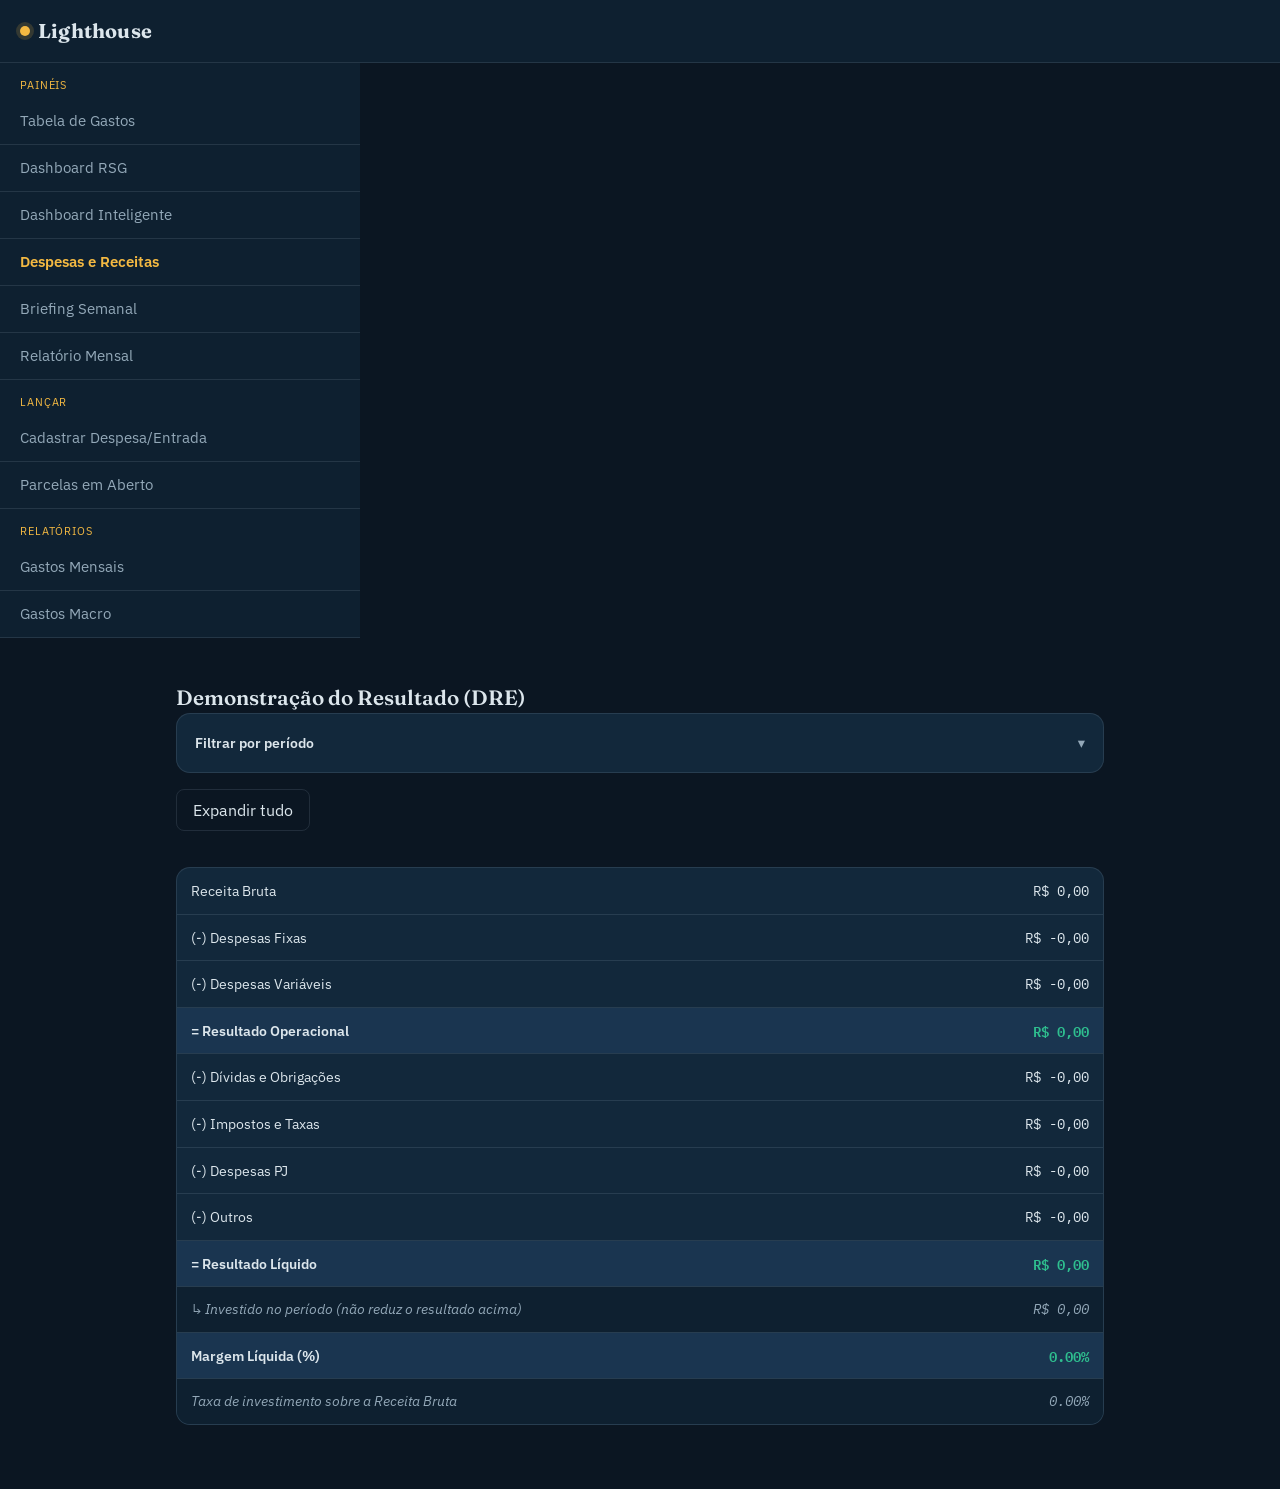
<file: dre.html>
<!DOCTYPE html>
<html lang="pt-br">
<head>
  <meta charset="UTF-8">
  <meta name="viewport" content="width=device-width, initial-scale=1.0">
  <title>Lighthouse — Demonstração do Resultado (DRE)</title>
  <link rel="stylesheet" href="styles.css">

  <!-- PWA -->
  <link rel="manifest" href="manifest.json">
  <meta name="theme-color" content="#0B1622">
  <link rel="icon" href="icon-192.png">
  <link rel="apple-touch-icon" href="icon-192.png">
</head>

<body onload="init()">

  <header class="topbar">
    <a href="index.html" class="wordmark">Lighthouse</a>
    <button class="nav-toggle" id="navToggle" aria-controls="site-nav" aria-expanded="false">Menu</button>
  </header>

  <nav id="site-nav" class="site-nav">
      <div class="nav-group">
          <p class="nav-group-title">Painéis</p>
      <a href="index.html">Tabela de Gastos</a>
      <a href="rsgDash.html">Dashboard RSG</a>
      <a href="gatilhos.html">Dashboard Inteligente</a>
      <a href="dre.html" class="active">Despesas e Receitas</a>
<a href="briefing-semanal.html">Briefing Semanal</a>
<a href="relatorio-mensal.html">Relatório Mensal</a>
      </div>
      <div class="nav-group">
          <p class="nav-group-title">Lançar</p>
      <a href="cadastro4.html">Cadastrar Despesa/Entrada</a>
<a href="parcelas.html">Parcelas em Aberto</a>
      </div>
      <div class="nav-group">
          <p class="nav-group-title">Relatórios</p>
      <a href="monthlyExpenses.html">Gastos Mensais</a>
      <a href="mastermonthly.html">Gastos Macro</a>
      </div>
  </nav>

  <main>
    <div class="form-header">
      <h1>Demonstração do Resultado (DRE)</h1>
    </div>

    <details class="filter-panel">
      <summary>Filtrar por período</summary>
      <div class="filter-row">
        <label>Data início
          <input type="date" id="dataInicio" onchange="renderDRE()">
        </label>
        <label>Data fim
          <input type="date" id="dataFim" onchange="renderDRE()">
        </label>
      </div>
    </details>

    <div class="form-header" style="margin-top:16px;">
      <button type="button" class="btn-ghost" onclick="toggleAllItens()" id="expandAllBtn">Expandir tudo</button>
    </div>

    <section class="ledger-section">
      <div class="ledger-wrap">
        <table class="dre-table">
          <tbody id="dreBody"></tbody>
        </table>
      </div>
    </section>
  </main>

<script>
    document.getElementById("navToggle").addEventListener("click", function () {
        const nav = document.getElementById("site-nav");
        const aberto = nav.classList.toggle("open");
        this.setAttribute("aria-expanded", aberto);
    });

    function formatarMoeda(valor) {
        return valor.toLocaleString("pt-BR", { minimumFractionDigits: 2, maximumFractionDigits: 2 });
    }

    let allExpanded = false;

    /*
      MODELO DO DRE PESSOAL — regras e por quê:

      1) Investimentos NÃO é despesa. É realocação de patrimônio (dinheiro que
         muda de forma, não que sai da sua vida). Por isso não entra na conta
         do Resultado Líquido — aparece só como linha informativa (memo) no fim,
         mostrando quanto do resultado disponível foi direcionado a investir.

      2) "Dívidas e Obrigações" (empréstimos, financiamentos, pensão) e
         "Impostos e Taxas" (IPVA, IPTU, impostos em geral) são coisas diferentes
         e agora têm linhas próprias — antes tudo de "Dívidas e Obrigações"
         virava uma linha chamada (erradamente) "Impostos e Taxas", e os
         impostos de verdade caíam sem categoria em "Outros".

      3) Categorias de PJ (Tráfego Pago, Impostos PJ, PIX Conta PJ, Insumos
         para Produção etc.) são despesas de negócio, não de vida pessoal —
         agora ficam numa linha própria ("Despesas PJ") pra não distorcer o
         resultado pessoal.
    */

    // 🔥 CLASSIFICAÇÃO INTELIGENTE
    function mapearMacro(d) {

      if (d.tipo === "Entrada") return "Entradas";

      const categoriaLower = (d.categoria || "").toLowerCase();

      if (categoriaLower.includes("pj")) {
        return "Despesas PJ";
      }

      if (categoriaLower.includes("imposto") || categoriaLower.includes("ipva") ||
          categoriaLower.includes("iptu") || categoriaLower.includes("taxas")) {
        return "Impostos e Taxas";
      }

      const fixasForcadas = ["Pensão", "Contador"];
      if (fixasForcadas.includes(d.categoria)) {
        return "Despesas Fixas";
      }

      switch (d.categoriaMaster) {

        case "Moradia":
        case "Saúde":
        case "Educação":
          return "Despesas Fixas";

        case "Alimentação":
        case "Transporte":
        case "Lazer":
        case "Pessoal":
        case "Conexão e prazer":
        case "Pets":
        case "Evento único":
        case "Despesas de Viagem a Trabalho":
          return "Despesas Variáveis";

        case "Dívidas e Obrigações":
          return "Dívidas e Obrigações";

        case "Investimentos":
          return "Investimentos";

        case "Tráfego Pago":
          return "Despesas PJ";

        default:
          return "Outros";
      }
    }

    function renderItens(itens, id) {
        if (!itens.length) return "";
        return `
        <tr class="dre-items-row">
            <td colspan="2">
                <ul class="dre-itens" id="itens-${id}">
                    ${itens.map(x => `
                        <li>
                            <span>${x.data} — ${x.descricao} <span style="color:var(--fog)">(${x.categoria})</span></span>
                            <span class="valor-mono">R$ ${formatarMoeda(x.valor)}</span>
                        </li>
                    `).join("")}
                </ul>
            </td>
        </tr>`;
    }

    function renderDRE() {

      const despesas = JSON.parse(localStorage.getItem("despesas_demo")) || [];
      const tbody = document.getElementById("dreBody");
      tbody.innerHTML = "";

      const inicio = document.getElementById("dataInicio").value;
      const fim = document.getElementById("dataFim").value;

      const filtradas = despesas.filter(d => {
        if (d.tipo === "Transferência") return false;
        if (inicio && d.data < inicio) return false;
        if (fim && d.data > fim) return false;
        return true;
      });

      const categorias = {
        "Entradas": [],
        "Despesas Fixas": [],
        "Despesas Variáveis": [],
        "Dívidas e Obrigações": [],
        "Impostos e Taxas": [],
        "Despesas PJ": [],
        "Investimentos": [],
        "Outros": []
      };

      filtradas.forEach(d => {
        const macro = mapearMacro(d);
        categorias[macro].push(d);
      });

      const soma = lista => lista.reduce((t, i) => t + i.valor, 0);

      const entradas = soma(categorias["Entradas"]);
      const fixas = soma(categorias["Despesas Fixas"]);
      const variaveis = soma(categorias["Despesas Variáveis"]);
      const dividas = soma(categorias["Dívidas e Obrigações"]);
      const impostos = soma(categorias["Impostos e Taxas"]);
      const pj = soma(categorias["Despesas PJ"]);
      const investimentos = soma(categorias["Investimentos"]);
      const outros = soma(categorias["Outros"]);

      const operacional = entradas - fixas - variaveis;
      const liquido = operacional - dividas - impostos - pj - outros;

      const dre = [
        { nome: "Receita Bruta", valor: entradas, itens: categorias["Entradas"] },
        { nome: "(-) Despesas Fixas", valor: -fixas, itens: categorias["Despesas Fixas"] },
        { nome: "(-) Despesas Variáveis", valor: -variaveis, itens: categorias["Despesas Variáveis"] },
        { nome: "= Resultado Operacional", valor: operacional, itens: [], total: true },
        { nome: "(-) Dívidas e Obrigações", valor: -dividas, itens: categorias["Dívidas e Obrigações"] },
        { nome: "(-) Impostos e Taxas", valor: -impostos, itens: categorias["Impostos e Taxas"] },
        { nome: "(-) Despesas PJ", valor: -pj, itens: categorias["Despesas PJ"] },
        { nome: "(-) Outros", valor: -outros, itens: categorias["Outros"] },
        { nome: "= Resultado Líquido", valor: liquido, itens: [], total: true }
      ];

      dre.forEach((linha, i) => {
        const isTotal = !!linha.total;
        const valencia = linha.valor >= 0 ? "is-positive" : "is-negative";
        const rowClass = isTotal ? `dre-total ${valencia}` : "dre-line";

        tbody.innerHTML += `
          <tr class="${rowClass}">
            <td colspan="2">
              <div class="dre-row">
                <span class="dre-row-label">
                  ${linha.nome}
                  ${linha.itens.length ? `<button class="btn-toggle-itens" onclick="toggleItens(${i}, this)">Ver itens</button>` : ""}
                </span>
                <span class="dre-row-value">R$ ${formatarMoeda(linha.valor)}</span>
              </div>
            </td>
          </tr>
          ${renderItens(linha.itens, i)}
        `;
      });

      const idxInvest = dre.length;
      tbody.innerHTML += `
        <tr class="dre-memo">
          <td colspan="2">
            <div class="dre-row">
              <span class="dre-row-label">
                ↳ Investido no período (não reduz o resultado acima)
                ${categorias["Investimentos"].length ? `<button class="btn-toggle-itens" onclick="toggleItens(${idxInvest}, this)">Ver itens</button>` : ""}
              </span>
              <span class="dre-row-value">R$ ${formatarMoeda(investimentos)}</span>
            </div>
          </td>
        </tr>
        ${renderItens(categorias["Investimentos"], idxInvest)}
      `;

      const margem = entradas ? (liquido / entradas) * 100 : 0;
      const taxaInvestimento = entradas ? (investimentos / entradas) * 100 : 0;

      tbody.innerHTML += `
        <tr class="dre-total ${margem >= 0 ? 'is-positive' : 'is-negative'}">
          <td colspan="2">
            <div class="dre-row">
              <span class="dre-row-label">Margem Líquida (%)</span>
              <span class="dre-row-value">${margem.toFixed(2)}%</span>
            </div>
          </td>
        </tr>
        <tr class="dre-memo">
          <td colspan="2">
            <div class="dre-row">
              <span class="dre-row-label">Taxa de investimento sobre a Receita Bruta</span>
              <span class="dre-row-value">${taxaInvestimento.toFixed(2)}%</span>
            </div>
          </td>
        </tr>
      `;

      allExpanded = false;
      document.getElementById("expandAllBtn").textContent = "Expandir tudo";
    }

    function toggleItens(i, btn) {
      const ul = document.getElementById(`itens-${i}`);
      if (!ul) return;
      const aberto = ul.style.display === "flex";
      ul.style.display = aberto ? "none" : "flex";
      btn.textContent = aberto ? "Ver itens" : "Ocultar itens";
    }

    function toggleAllItens() {
      allExpanded = !allExpanded;

      document.querySelectorAll(".dre-itens").forEach(ul => {
        ul.style.display = allExpanded ? "flex" : "none";
      });

      document.querySelectorAll(".btn-toggle-itens").forEach(btn => {
        btn.textContent = allExpanded ? "Ocultar itens" : "Ver itens";
      });

      document.getElementById("expandAllBtn").textContent = allExpanded ? "Recolher tudo" : "Expandir tudo";
    }

    function hojeISO() {
        const d = new Date();
        const ano = d.getFullYear();
        const mes = String(d.getMonth() + 1).padStart(2, '0');
        const dia = String(d.getDate()).padStart(2, '0');
        return `${ano}-${mes}-${dia}`;
    }

    function init() {
        document.getElementById("dataInicio").value = "2026-01-01";
        document.getElementById("dataFim").value = hojeISO();
        renderDRE();
    }

    if ("serviceWorker" in navigator) {
        window.addEventListener("load", () => {
            navigator.serviceWorker.register("sw.js")
                .then((reg) => console.log("Service worker registrado:", reg.scope))
                .catch((err) => console.warn("Falha ao registrar service worker:", err));
        });
    }
</script>

<script src="ios-warning.js"></script>
<script src="briefing-lembrete.js"></script>
</body>
</html>
</file>
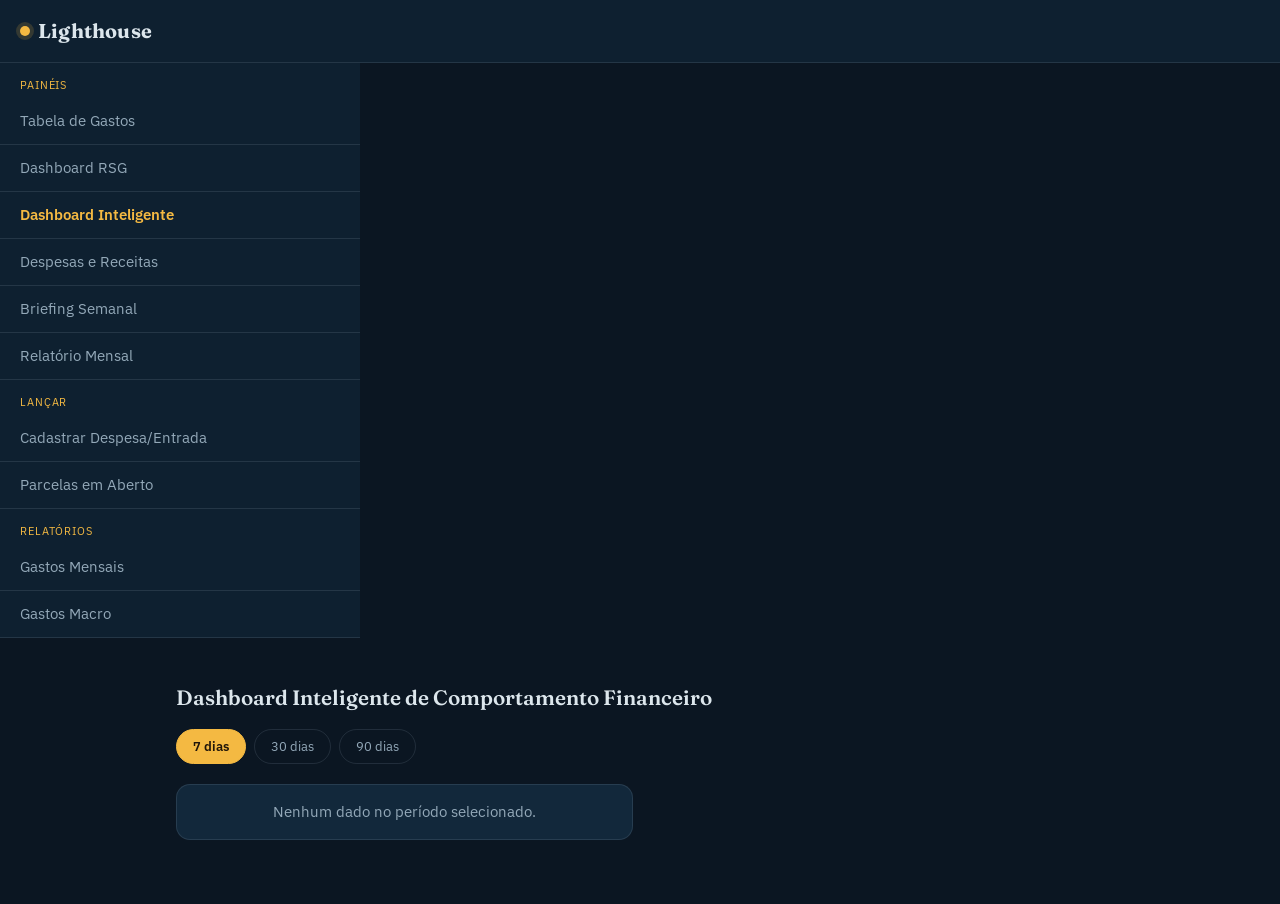
<file: gatilhos.html>
<!DOCTYPE html>
<html lang="pt-br">
<head>
<meta charset="UTF-8">
<meta name="viewport" content="width=device-width, initial-scale=1.0">
<title>Lighthouse — Dashboard Inteligente</title>
<link rel="stylesheet" href="styles.css">

<!-- PWA -->
<link rel="manifest" href="manifest.json">
<meta name="theme-color" content="#0B1622">
<link rel="icon" href="icon-192.png">
<link rel="apple-touch-icon" href="icon-192.png">
</head>

<body onload="init()">

  <header class="topbar">
    <a href="index.html" class="wordmark">Lighthouse</a>
    <button class="nav-toggle" id="navToggle" aria-controls="site-nav" aria-expanded="false">Menu</button>
  </header>

  <nav id="site-nav" class="site-nav">
      <div class="nav-group">
          <p class="nav-group-title">Painéis</p>
      <a href="index.html">Tabela de Gastos</a>
      <a href="rsgDash.html">Dashboard RSG</a>
      <a href="gatilhos.html" class="active">Dashboard Inteligente</a>
      <a href="dre.html">Despesas e Receitas</a>
<a href="briefing-semanal.html">Briefing Semanal</a>
<a href="relatorio-mensal.html">Relatório Mensal</a>
      </div>
      <div class="nav-group">
          <p class="nav-group-title">Lançar</p>
      <a href="cadastro4.html">Cadastrar Despesa/Entrada</a>
<a href="parcelas.html">Parcelas em Aberto</a>
      </div>
      <div class="nav-group">
          <p class="nav-group-title">Relatórios</p>
      <a href="monthlyExpenses.html">Gastos Mensais</a>
      <a href="mastermonthly.html">Gastos Macro</a>
      </div>
  </nav>

  <main>
    <div class="form-header">
      <h1>Dashboard Inteligente de Comportamento Financeiro</h1>
    </div>

    <div class="range-controls">
        <button class="range-btn active" data-dias="7" onclick="setRange(7, this)">7 dias</button>
        <button class="range-btn" data-dias="30" onclick="setRange(30, this)">30 dias</button>
        <button class="range-btn" data-dias="90" onclick="setRange(90, this)">90 dias</button>
    </div>

    <div id="cards" class="insight-grid"></div>
  </main>

<script>
    document.getElementById("navToggle").addEventListener("click", function () {
        const nav = document.getElementById("site-nav");
        const aberto = nav.classList.toggle("open");
        this.setAttribute("aria-expanded", aberto);
    });

    function formatarMoeda(valor) {
        return valor.toLocaleString("pt-BR", { minimumFractionDigits: 2, maximumFractionDigits: 2 });
    }

    let rangeDays = 30;

    function setRange(dias, btn) {
        rangeDays = dias;
        document.querySelectorAll(".range-btn").forEach(b => b.classList.remove("active"));
        if (btn) btn.classList.add("active");
        loadDashboard();
    }

    function loadDashboard(){
        const data = JSON.parse(localStorage.getItem("despesas_demo")) || [];

        const now = new Date();
        const filtered = data.filter(d => {
            const date = new Date(d.data);
            const diff = (now - date)/(1000*60*60*24);
            return diff <= rangeDays && d.tipo === "Saída";
        });

        filtered.forEach(d => d.rsg = Number(d.rsg) || 0);

        const cards = document.getElementById("cards");
        cards.innerHTML = "";

        if(filtered.length === 0){
            cards.innerHTML = `<div class="insight-card-box"><p class="insight-empty" style="text-align:center;">Nenhum dado no período selecionado.</p></div>`;
            return;
        }

        const total = filtered.reduce((sum,d)=>sum+d.valor,0);
        const totalSeguro = total > 0 ? total : 1;

        cards.innerHTML += createCard("💰 Total gasto", `R$ ${formatarMoeda(total)}`);

        const gatilhos = {};
        filtered.forEach(d => {
            gatilhos[d.gatilho] = (gatilhos[d.gatilho] || 0) + d.valor;
        });

        const topGatilhos = Object.entries(gatilhos)
            .sort((a,b)=>b[1]-a[1])
            .slice(0,5);

        cards.innerHTML += createListCard("🔥 Top Gatilhos", topGatilhos.map(i=>[i[0], `R$ ${formatarMoeda(i[1])}`]));

        const rsgMap = {};
        filtered.forEach(d => {
            if(!rsgMap[d.gatilho]) rsgMap[d.gatilho] = [];
            rsgMap[d.gatilho].push(d.rsg);
        });

        const avgRsg = Object.entries(rsgMap).map(([g,vals])=>{
            const avg = vals.reduce((a,b)=>a+b,0)/vals.length;
            return [g, avg];
        }).sort((a,b)=>a[1]-b[1])[0];

        if(avgRsg){
            cards.innerHTML += createCard("⚠️ Pior Gatilho", `${avgRsg[0]} (RSG ${avgRsg[1].toFixed(1)})`);
        }

        const periodoMap = {};
        filtered.forEach(d => {
            periodoMap[d.periodo] = (periodoMap[d.periodo]||0)+d.valor;
        });

        const worstPeriodo = Object.entries(periodoMap).sort((a,b)=>b[1]-a[1])[0];

        if(worstPeriodo){
            cards.innerHTML += createCard("🕒 Horário crítico", `${worstPeriodo[0]} (R$ ${formatarMoeda(worstPeriodo[1])})`);
        }

        const tiposOcultos = ["Pequeno impulso", "Arrependimento", "Setback não-evitável"];
        const ocultos = filtered.filter(d => tiposOcultos.includes(d.tipoGasto));
        const totalOcultos = ocultos.reduce((sum,d)=>sum+d.valor,0);
        const freqOcultos = ocultos.length;
        const projecaoMensal = (totalOcultos / rangeDays) * 30;

        cards.innerHTML += createCard("🧩 Gastos Ocultos",
            `R$ ${formatarMoeda(totalOcultos)} (${((totalOcultos/totalSeguro)*100).toFixed(1)}%)<br>
            Frequência: ${freqOcultos}x<br>
            Projeção mensal: R$ ${formatarMoeda(projecaoMensal)}`);

        const ocultosCat = {};
        ocultos.forEach(d => {
            ocultosCat[d.categoria] = (ocultosCat[d.categoria] || 0) + d.valor;
        });

        const topOcultos = Object.entries(ocultosCat)
            .sort((a,b)=>b[1]-a[1])
            .slice(0,5);

        cards.innerHTML += createListCard("🎯 Onde os ocultos acontecem", topOcultos.map(i=>[i[0], `R$ ${formatarMoeda(i[1])}`]));

        const gatilhoMap = {};
        ocultos.forEach(d => {
            if(!gatilhoMap[d.gatilho]) gatilhoMap[d.gatilho] = {valor:0, freq:0, rsg:[]};
            gatilhoMap[d.gatilho].valor += d.valor;
            gatilhoMap[d.gatilho].freq += 1;
            gatilhoMap[d.gatilho].rsg.push(d.rsg);
        });

        const sabotadores = Object.entries(gatilhoMap).map(([g,v])=>{
            const avgRsgSabotador = v.rsg.reduce((a,b)=>a+b,0)/v.rsg.length;
            const score = v.valor * v.freq * (6-avgRsgSabotador);
            return {gatilho:g, valor:v.valor, freq:v.freq, avgRsg:avgRsgSabotador, score};
        }).sort((a,b)=>b.score-a.score).slice(0,5);

        cards.innerHTML += createListCard("💣 Top Sabotadores",
            sabotadores.map(s=>[
                s.gatilho,
                `R$ ${formatarMoeda(s.valor)} | ${s.freq}x | RSG ${s.avgRsg.toFixed(1)}`
            ])
        );

        const top2 = sabotadores.slice(0,2);
        const corte = top2.reduce((sum,s)=>sum+s.valor,0);

        cards.innerHTML += createCard("✂️ Corte potencial",
            `Top 2 gatilhos:<br>
             Economia: R$ ${formatarMoeda(corte)}<br>
             ≈ R$ ${formatarMoeda(corte/rangeDays*30)}/mês`);

        const combo = {};
        ocultos.forEach(d=>{
            const key = `${d.periodo} → ${d.gatilho}`;
            combo[key] = (combo[key]||0)+1;
        });

        const padrao = Object.entries(combo).sort((a,b)=>b[1]-a[1])[0];

        if(padrao){
            cards.innerHTML += createCard("🔁 Padrão dominante",
                `${padrao[0]} (${padrao[1]}x)`);
        }

        let alerta = "";

        if(freqOcultos > 10) alerta += "Alta frequência de impulsos. ";
        if(totalOcultos/totalSeguro > 0.3) alerta += "Impacto financeiro relevante. ";
        if(projecaoMensal > 300) alerta += "Custo mensal elevado. ";

        cards.innerHTML += createCard("🚨 Alertas", alerta || "Sem alertas críticos");

        const planejados = filtered.filter(d=>d.tipoGasto === "Planejado").length;
        const scoreControle = Math.max(0, Math.min(100,
            (planejados/filtered.length)*50 +
            (1 - totalOcultos/totalSeguro)*50
        ));

        cards.innerHTML += createCard("🎯 Score de Controle",
            `${scoreControle.toFixed(0)}/100<br>
            <span class="insight-card-caption">Quanto já é consciente e planejado</span>`);

        const avgRsgOcultos = ocultos.length > 0
            ? ocultos.reduce((sum,d)=>sum+d.rsg,0) / ocultos.length
            : 5;

        const pesoVolume = (totalOcultos / totalSeguro) * 60;
        const pesoRsg = ((5 - avgRsgOcultos) / 5) * 40;
        const scoreDescontrole = Math.max(0, Math.min(100, pesoVolume + pesoRsg));

        let estagio = "";
        if(scoreDescontrole <= 30) estagio = "Boa consciência sobre os próprios gastos";
        else if(scoreDescontrole <= 60) estagio = "Fase de mapeamento — normal no início";
        else estagio = "Ainda invisível pra você — é justamente isso que o rastreamento revela";

        cards.innerHTML += createCard("🌀 Score de Descontrole",
            `${scoreDescontrole.toFixed(0)}/100<br>
            <span class="insight-card-caption">${estagio}</span>`);

        let insight = "";

        if(totalOcultos/totalSeguro > 0.25) insight += "Você está perdendo dinheiro em impulsos. ";
        if(avgRsg && avgRsg[1] < 3) insight += `Gatilho crítico: ${avgRsg[0]}. `;
        if(worstPeriodo && worstPeriodo[0] === "Noite") insight += "Noite é seu ponto fraco. ";

        cards.innerHTML += createCard("🧠 Insight", insight || "Comportamento equilibrado");
    }

    function createCard(title, value){
        return `
        <div class="insight-card-box">
            <h3>${title}</h3>
            <p class="insight-card-value">${value}</p>
        </div>`;
    }

    function createListCard(title, items){
        return `
        <div class="insight-card-box">
            <h3>${title}</h3>
            <ul class="insight-card-list">
                ${items.map(i=>`<li><span>${i[0]}</span><span class="valor-mono">${i[1]}</span></li>`).join("")}
            </ul>
        </div>`;
    }

    function init() {
        loadDashboard();
    }

    if ("serviceWorker" in navigator) {
        window.addEventListener("load", () => {
            navigator.serviceWorker.register("sw.js")
                .then((reg) => console.log("Service worker registrado:", reg.scope))
                .catch((err) => console.warn("Falha ao registrar service worker:", err));
        });
    }
</script>

<script src="ios-warning.js"></script>
<script src="briefing-lembrete.js"></script>
</body>
</html>
</file>
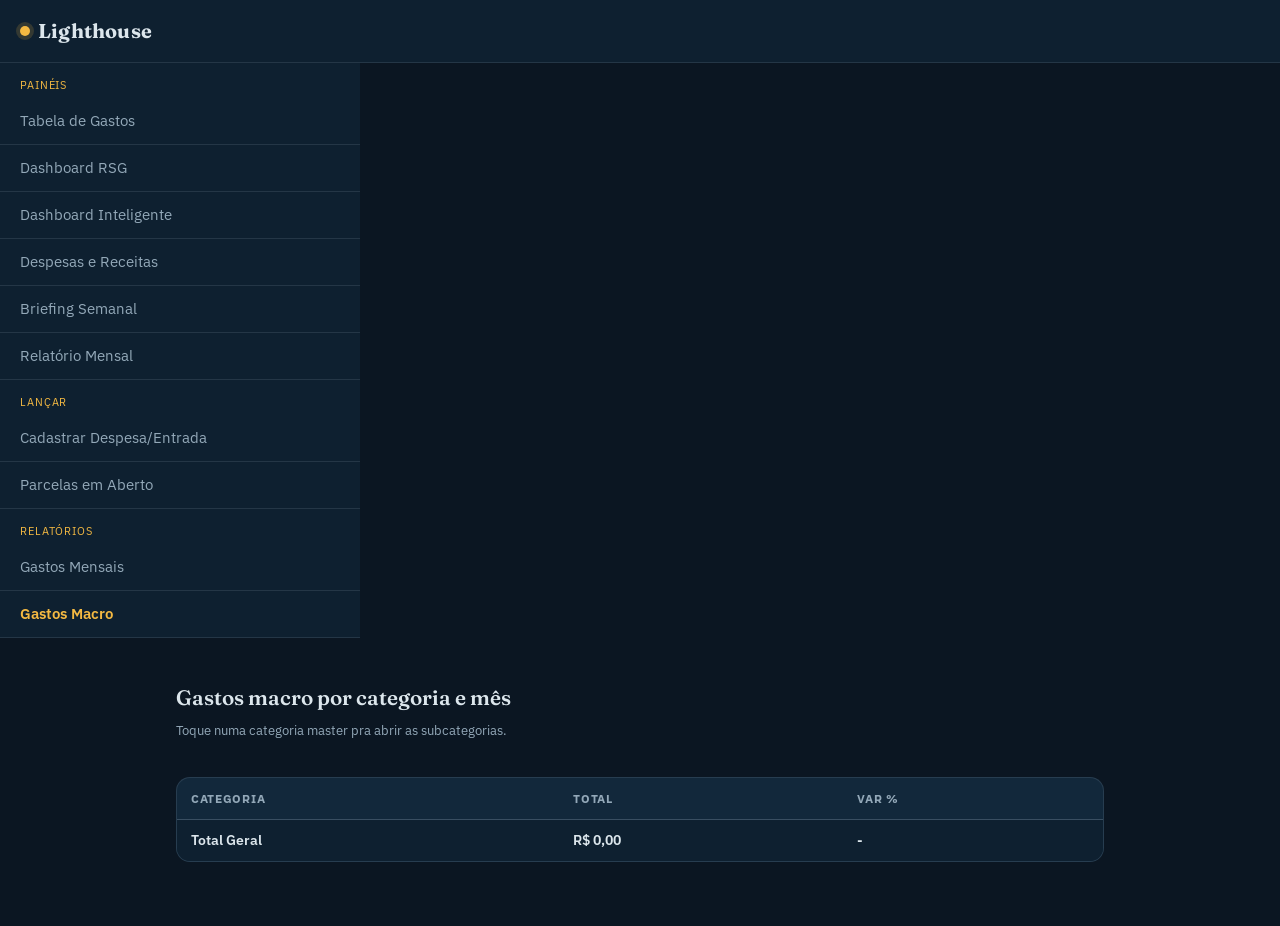
<file: mastermonthly.html>
<!DOCTYPE html>
<html lang="pt-br">
<head>
  <meta charset="UTF-8" />
  <meta name="viewport" content="width=device-width, initial-scale=1.0"/>
  <title>Lighthouse — Gastos Macro por Categoria e Mês</title>
  <link rel="stylesheet" href="styles.css">

  <!-- PWA -->
  <link rel="manifest" href="manifest.json">
  <meta name="theme-color" content="#0B1622">
  <link rel="icon" href="icon-192.png">
  <link rel="apple-touch-icon" href="icon-192.png">
</head>

<body>
  <header class="topbar">
    <a href="index.html" class="wordmark">Lighthouse</a>
    <button class="nav-toggle" id="navToggle" aria-controls="site-nav" aria-expanded="false">Menu</button>
  </header>

  <nav id="site-nav" class="site-nav">
      <div class="nav-group">
          <p class="nav-group-title">Painéis</p>
      <a href="index.html">Tabela de Gastos</a>
      <a href="rsgDash.html">Dashboard RSG</a>
      <a href="gatilhos.html">Dashboard Inteligente</a>
      <a href="dre.html">Despesas e Receitas</a>
<a href="briefing-semanal.html">Briefing Semanal</a>
<a href="relatorio-mensal.html">Relatório Mensal</a>
      </div>
      <div class="nav-group">
          <p class="nav-group-title">Lançar</p>
      <a href="cadastro4.html">Cadastrar Despesa/Entrada</a>
<a href="parcelas.html">Parcelas em Aberto</a>
      </div>
      <div class="nav-group">
          <p class="nav-group-title">Relatórios</p>
      <a href="monthlyExpenses.html">Gastos Mensais</a>
      <a href="mastermonthly.html" class="active">Gastos Macro</a>
      </div>
  </nav>

  <main>
    <div class="form-header">
      <h1>Gastos macro por categoria e mês</h1>
    </div>

    <p class="hint-text">Toque numa categoria master pra abrir as subcategorias.</p>

    <section class="ledger-section">
      <div class="ledger-wrap">
        <table class="ledger ledger--grid">
          <thead id="cabecalho-tabela"></thead>
          <tbody id="corpo-tabela"></tbody>
          <tfoot id="rodape-tabela"></tfoot>
        </table>
      </div>
    </section>
  </main>

<script>
    document.getElementById("navToggle").addEventListener("click", function () {
        const nav = document.getElementById("site-nav");
        const aberto = nav.classList.toggle("open");
        this.setAttribute("aria-expanded", aberto);
    });

    function formatarMoeda(valor) {
        return valor.toLocaleString("pt-BR", { minimumFractionDigits: 2, maximumFractionDigits: 2 });
    }

    function carregarDespesas() {
      return JSON.parse(localStorage.getItem("despesas_demo")) || [];
    }

    function agruparDespesasPorCategoriaEMes(despesas) {
      const dados = {};
      const mesesSet = new Set();

      despesas.forEach(d => {
        if (d.tipo !== "Saída") return;

        const data = new Date(d.data);
        const mes = data.toISOString().slice(0,7);
        mesesSet.add(mes);

        const master = d.categoriaMaster || "Sem Master";
        const categoria = d.categoria || "Sem Categoria";

        if (!dados[master]) dados[master] = {};
        if (!dados[master][categoria]) dados[master][categoria] = {};
        if (!dados[master][categoria][mes]) dados[master][categoria][mes] = 0;

        dados[master][categoria][mes] += d.valor;
      });

      return {
        dados,
        meses: Array.from(mesesSet).sort()
      };
    }

    function calcularVariacao(valores, meses) {
      if (meses.length < 2) return "-";

      const ultimo = valores[meses[meses.length - 1]] || 0;
      const penultimo = valores[meses[meses.length - 2]] || 0;

      if (penultimo === 0) return ultimo > 0 ? '<span class="positivo">↑ 100%</span>' : "-";

      const variacao = ((ultimo - penultimo) / penultimo) * 100;

      const classe = variacao > 0 ? "positivo" : "negativo";
      const seta = variacao > 0 ? "↑" : "↓";

      return `<span class="${classe}">${seta} ${Math.abs(variacao).toFixed(1)}%</span>`;
    }

    function montarTabela({ dados, meses }) {
      const cabecalho = document.getElementById("cabecalho-tabela");
      const corpo = document.getElementById("corpo-tabela");
      const rodape = document.getElementById("rodape-tabela");
      corpo.innerHTML = "";

      const mesesFormatados = meses.map(m => {
        const [ano, mes] = m.split("-");
        return new Date(ano, mes - 1)
          .toLocaleDateString("pt-BR", { month: "short", year: "2-digit" });
      });

      cabecalho.innerHTML = `
        <tr>
          <th>Categoria</th>
          ${mesesFormatados.map(m => `<th>${m}</th>`).join("")}
          <th>Total</th>
          <th>Var %</th>
        </tr>
      `;

      const totaisPorMes = Array(meses.length).fill(0);
      let totalGeral = 0;

      Object.entries(dados).forEach(([master, categorias], idx) => {

        const masterId = "m_" + idx;

        const totaisMaster = {};
        meses.forEach(m => {
          totaisMaster[m] = Object.values(categorias)
            .reduce((s, cat) => s + (cat[m] || 0), 0);
        });

        const totalMaster = Object.values(totaisMaster)
          .reduce((a,b) => a + b, 0);

        const variacaoMaster = calcularVariacao(totaisMaster, meses);

        const trMaster = document.createElement("tr");
        trMaster.classList.add("row-master");
        trMaster.dataset.masterId = masterId;

        trMaster.onclick = () => {
          trMaster.classList.toggle("is-open");
          document.querySelectorAll(`.sub-${masterId}`)
            .forEach(el => el.classList.toggle("hidden"));
        };

        trMaster.innerHTML = `
          <td><span class="chevron">▶</span>${master}</td>
          ${meses.map(m => `<td>R$ ${formatarMoeda(totaisMaster[m]||0)}</td>`).join("")}
          <td>R$ ${formatarMoeda(totalMaster)}</td>
          <td>${variacaoMaster}</td>
        `;

        corpo.appendChild(trMaster);

        Object.entries(categorias).forEach(([categoria, valores]) => {

          const total = meses.reduce((s,m)=>s+(valores[m]||0),0);

          meses.forEach((m,i)=>{
            totaisPorMes[i] += (valores[m]||0);
          });
          totalGeral += total;

          const variacao = calcularVariacao(valores, meses);

          const tr = document.createElement("tr");
          tr.classList.add("row-sub", `sub-${masterId}`, "hidden");

          tr.innerHTML = `
            <td>${categoria}</td>
            ${meses.map(m => `<td>R$ ${formatarMoeda(valores[m]||0)}</td>`).join("")}
            <td>R$ ${formatarMoeda(total)}</td>
            <td>${variacao}</td>
          `;

          corpo.appendChild(tr);
        });
      });

      rodape.innerHTML = `
        <tr>
          <td>Total Geral</td>
          ${totaisPorMes.map(v => `<td>R$ ${formatarMoeda(v)}</td>`).join("")}
          <td>R$ ${formatarMoeda(totalGeral)}</td>
          <td>-</td>
        </tr>
      `;
    }

    function init() {
        const despesas = carregarDespesas();
        const agrupado = agruparDespesasPorCategoriaEMes(despesas);
        montarTabela(agrupado);
    }

    init();

    if ("serviceWorker" in navigator) {
        window.addEventListener("load", () => {
            navigator.serviceWorker.register("sw.js")
                .then((reg) => console.log("Service worker registrado:", reg.scope))
                .catch((err) => console.warn("Falha ao registrar service worker:", err));
        });
    }
</script>

<script src="ios-warning.js"></script>
<script src="briefing-lembrete.js"></script>
</body>
</html>
</file>
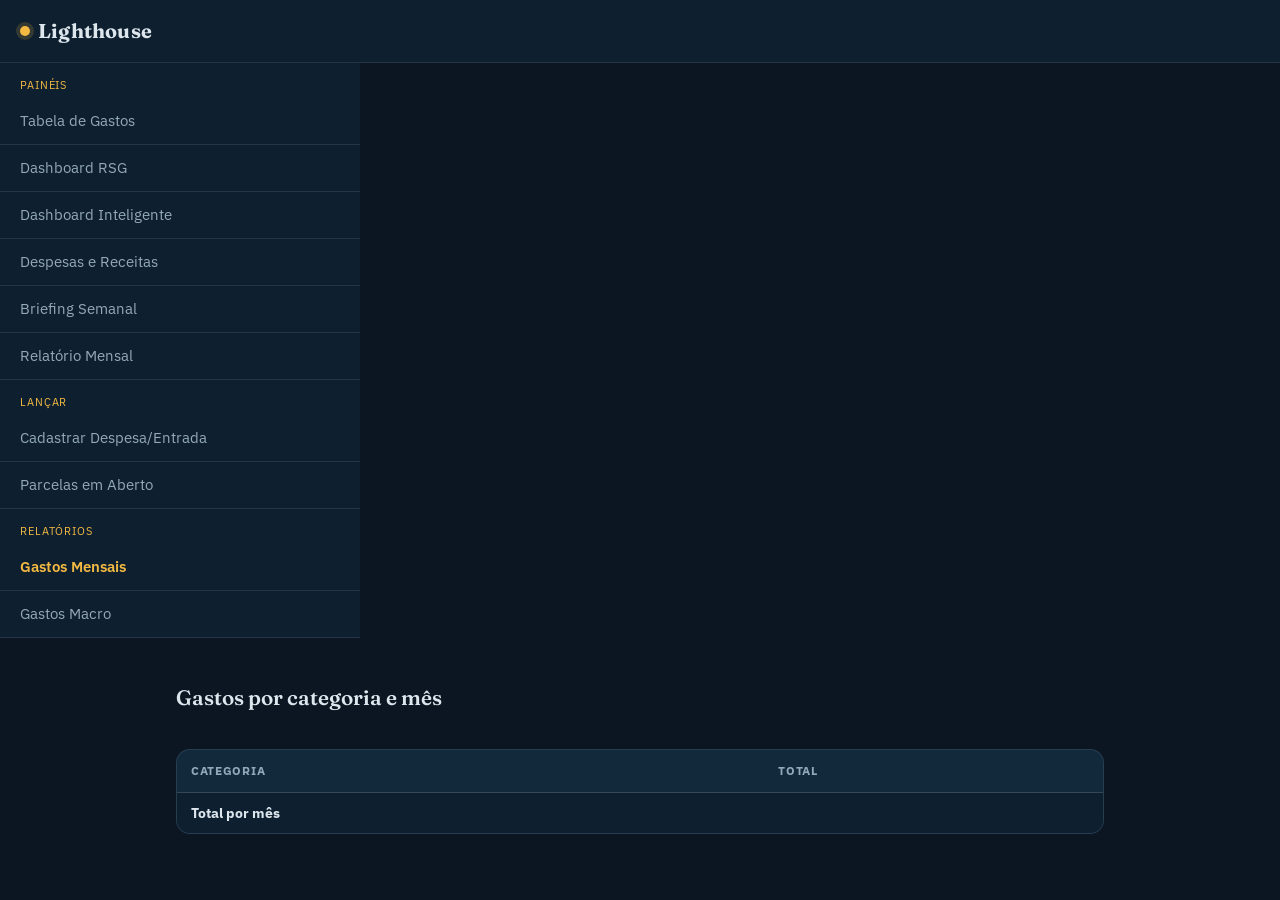
<file: monthlyExpenses.html>
<!DOCTYPE html>
<html lang="pt-br">
<head>
  <meta charset="UTF-8" />
  <meta name="viewport" content="width=device-width, initial-scale=1.0"/>
  <title>Lighthouse — Gastos por Categoria e Mês</title>
  <link rel="stylesheet" href="styles.css">

  <!-- PWA -->
  <link rel="manifest" href="manifest.json">
  <meta name="theme-color" content="#0B1622">
  <link rel="icon" href="icon-192.png">
  <link rel="apple-touch-icon" href="icon-192.png">
</head>
<body>
  <header class="topbar">
    <a href="index.html" class="wordmark">Lighthouse</a>
    <button class="nav-toggle" id="navToggle" aria-controls="site-nav" aria-expanded="false">Menu</button>
  </header>

  <nav id="site-nav" class="site-nav">
      <div class="nav-group">
          <p class="nav-group-title">Painéis</p>
      <a href="index.html">Tabela de Gastos</a>
      <a href="rsgDash.html">Dashboard RSG</a>
      <a href="gatilhos.html">Dashboard Inteligente</a>
      <a href="dre.html">Despesas e Receitas</a>
<a href="briefing-semanal.html">Briefing Semanal</a>
<a href="relatorio-mensal.html">Relatório Mensal</a>
      </div>
      <div class="nav-group">
          <p class="nav-group-title">Lançar</p>
      <a href="cadastro4.html">Cadastrar Despesa/Entrada</a>
<a href="parcelas.html">Parcelas em Aberto</a>
      </div>
      <div class="nav-group">
          <p class="nav-group-title">Relatórios</p>
      <a href="monthlyExpenses.html" class="active">Gastos Mensais</a>
      <a href="mastermonthly.html">Gastos Macro</a>
      </div>
  </nav>

  <main>
    <div class="form-header">
      <h1>Gastos por categoria e mês</h1>
    </div>

    <section class="ledger-section">
      <div class="ledger-wrap">
        <table class="ledger ledger--grid">
          <thead id="cabecalho-tabela"></thead>
          <tbody id="corpo-tabela"></tbody>
          <tfoot id="rodape-tabela"></tfoot>
        </table>
      </div>
    </section>
  </main>

  <script>
    document.getElementById("navToggle").addEventListener("click", function () {
        const nav = document.getElementById("site-nav");
        const aberto = nav.classList.toggle("open");
        this.setAttribute("aria-expanded", aberto);
    });

    function formatarMoeda(valor) {
        return valor.toLocaleString("pt-BR", { minimumFractionDigits: 2, maximumFractionDigits: 2 });
    }

    function carregarDespesas() {
      return JSON.parse(localStorage.getItem("despesas_demo")) || [];
    }

    function agruparDespesasPorCategoriaEMes(despesas) {
      const dados = {};
      const mesesSet = new Set();

      despesas.forEach(d => {
        if (d.tipo !== "Saída") return;

        const data = new Date(d.data);
        const mes = data.toISOString().slice(0,7); // "2025-05"
        mesesSet.add(mes);

        if (!dados[d.categoria]) dados[d.categoria] = {};
        if (!dados[d.categoria][mes]) dados[d.categoria][mes] = 0;

        dados[d.categoria][mes] += d.valor;
      });

      const mesesOrdenados = Array.from(mesesSet).sort();
      return { dados, meses: mesesOrdenados };
    }

    function montarTabela({ dados, meses }) {
      const cabecalho = document.getElementById("cabecalho-tabela");
      const corpo = document.getElementById("corpo-tabela");
      const rodape = document.getElementById("rodape-tabela");
      cabecalho.innerHTML = "";
      corpo.innerHTML = "";
      rodape.innerHTML = "";

      const mesesFormatados = meses.map(m => {
        const [ano, mes] = m.split("-");
        const data = new Date(ano, mes - 1);
        return data.toLocaleDateString("pt-BR", { month: "short", year: "2-digit" });
      });

      const rotulos = ["Categoria", ...mesesFormatados, "Total"];

      // Cabeçalho
      const trCabecalho = document.createElement("tr");
      trCabecalho.innerHTML = rotulos.map(r => `<th>${r}</th>`).join("");
      cabecalho.appendChild(trCabecalho);

      const categoriasOrdenadas = Object.entries(dados)
        .map(([categoria, valoresPorMes]) => {
          const total = meses.reduce((soma, mes) => soma + (valoresPorMes[mes] || 0), 0);
          return { categoria, valoresPorMes, total };
        })
        .sort((a, b) => b.total - a.total);

      const totaisPorMes = Array(meses.length).fill(0);

      categoriasOrdenadas.forEach(({ categoria, valoresPorMes, total }) => {
        const tr = document.createElement("tr");
        let linha = `<td data-label="${rotulos[0]}">${categoria}</td>`;
        meses.forEach((m, i) => {
          const valor = valoresPorMes[m] || 0;
          totaisPorMes[i] += valor;
          linha += `<td data-label="${rotulos[i + 1]}">R$ ${formatarMoeda(valor)}</td>`;
        });
        linha += `<td data-label="Total"><strong>R$ ${formatarMoeda(total)}</strong></td>`;
        tr.innerHTML = linha;
        corpo.appendChild(tr);
      });

      const trRodape = document.createElement("tr");
      let linhaRodape = `<td data-label="Categoria"><strong>Total por mês</strong></td>`;
      totaisPorMes.forEach((v, i) => {
        linhaRodape += `<td data-label="${rotulos[i + 1]}"><strong>R$ ${formatarMoeda(v)}</strong></td>`;
      });
      linhaRodape += `<td data-label="Total"></td>`;
      trRodape.innerHTML = linhaRodape;
      rodape.appendChild(trRodape);
    }

    window.onload = () => {
      const despesas = carregarDespesas();
      const agrupado = agruparDespesasPorCategoriaEMes(despesas);
      montarTabela(agrupado);
    }

    if ("serviceWorker" in navigator) {
        window.addEventListener("load", () => {
            navigator.serviceWorker.register("sw.js")
                .then((reg) => console.log("Service worker registrado:", reg.scope))
                .catch((err) => console.warn("Falha ao registrar service worker:", err));
        });
    }
  </script>
<script src="ios-warning.js"></script>
<script src="briefing-lembrete.js"></script>
</body>
</html>
</file>
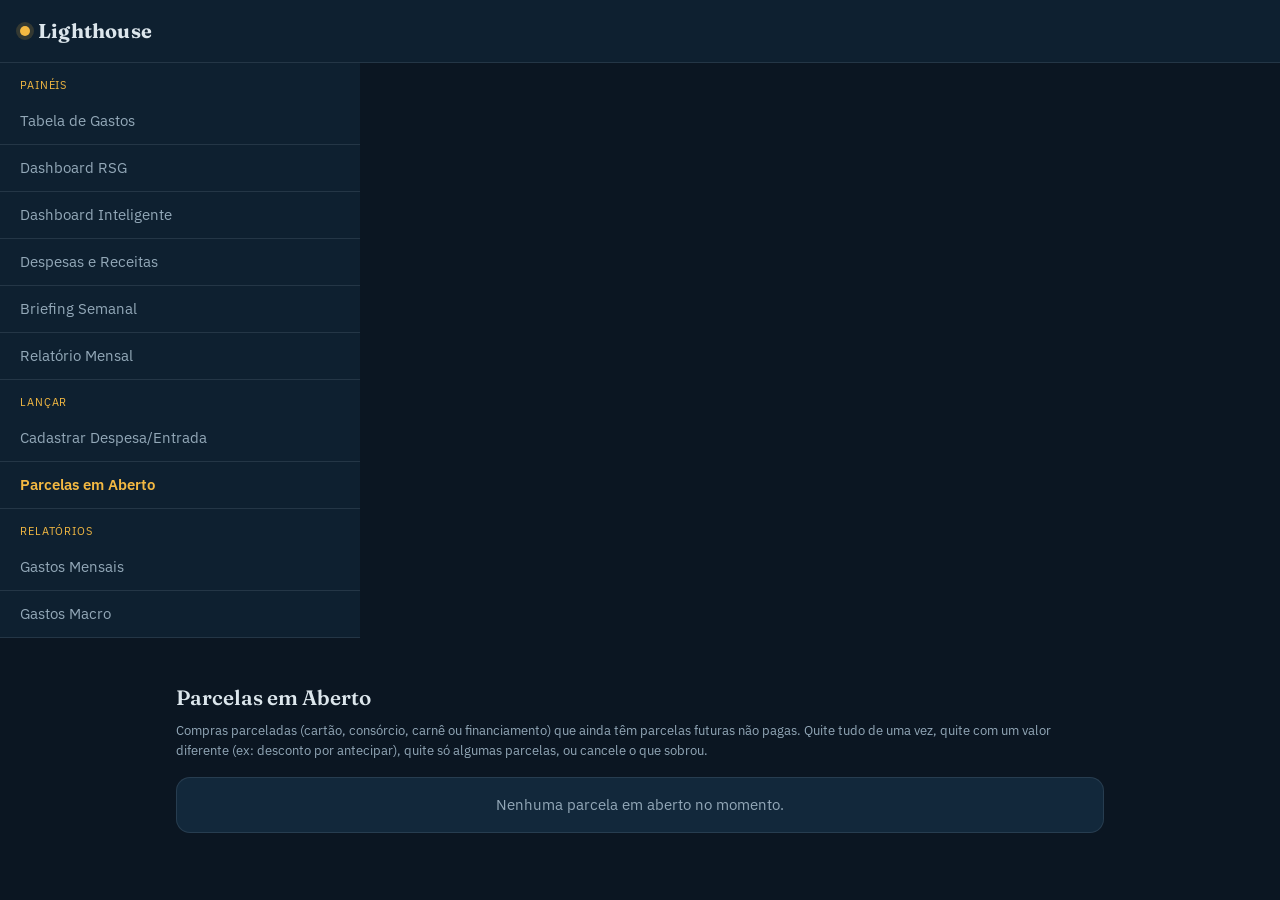
<file: parcelas.html>
<!DOCTYPE html>
<html lang="pt-br">
<head>
    <meta charset="UTF-8">
    <meta name="viewport" content="width=device-width, initial-scale=1.0">
    <title>Lighthouse — Parcelas em Aberto</title>
    <link rel="stylesheet" href="styles.css">

    <!-- PWA -->
    <link rel="manifest" href="manifest.json">
    <meta name="theme-color" content="#0B1622">
    <link rel="icon" href="icon-192.png">
    <link rel="apple-touch-icon" href="icon-192.png">
</head>

<body onload="init()">

    <header class="topbar">
        <a href="index.html" class="wordmark">Lighthouse</a>
        <button class="nav-toggle" id="navToggle" aria-controls="site-nav" aria-expanded="false">Menu</button>
    </header>

    <nav id="site-nav" class="site-nav">
        <div class="nav-group">
            <p class="nav-group-title">Painéis</p>
            <a href="index.html">Tabela de Gastos</a>
            <a href="rsgDash.html">Dashboard RSG</a>
            <a href="gatilhos.html">Dashboard Inteligente</a>
            <a href="dre.html">Despesas e Receitas</a>
<a href="briefing-semanal.html">Briefing Semanal</a>
<a href="relatorio-mensal.html">Relatório Mensal</a>
        </div>
        <div class="nav-group">
            <p class="nav-group-title">Lançar</p>
            <a href="cadastro4.html">Cadastrar Despesa/Entrada</a>
            <a href="parcelas.html" class="active">Parcelas em Aberto</a>
        </div>
        <div class="nav-group">
            <p class="nav-group-title">Relatórios</p>
            <a href="monthlyExpenses.html">Gastos Mensais</a>
            <a href="mastermonthly.html">Gastos Macro</a>
        </div>
    </nav>

    <main>
        <div class="form-header">
            <h1>Parcelas em Aberto</h1>
        </div>
        <p class="hint-text">Compras parceladas (cartão, consórcio, carnê ou financiamento) que ainda têm parcelas futuras não pagas. Quite tudo de uma vez, quite com um valor diferente (ex: desconto por antecipar), quite só algumas parcelas, ou cancele o que sobrou.</p>

        <div id="gruposContainer"></div>
    </main>

<script>
    document.getElementById("navToggle").addEventListener("click", function () {
        const nav = document.getElementById("site-nav");
        const aberto = nav.classList.toggle("open");
        this.setAttribute("aria-expanded", aberto);
    });

    function formatarMoeda(valor) {
        return valor.toLocaleString("pt-BR", { minimumFractionDigits: 2, maximumFractionDigits: 2 });
    }

    function hojeISO() {
        const d = new Date();
        return d.getFullYear() + "-" + String(d.getMonth() + 1).padStart(2, "0") + "-" + String(d.getDate()).padStart(2, "0");
    }

    function getDespesas() {
        return JSON.parse(localStorage.getItem("despesas_demo")) || [];
    }

    function setDespesas(despesas) {
        localStorage.setItem("despesas_demo", JSON.stringify(despesas));
    }

    const TIPO_LABEL = {
        cartao: "cartão",
        consorcio: "consórcio",
        carne: "carnê/crediário",
        financiamento: "financiamento"
    };

    function getMeiosParcelados() {
        return JSON.parse(localStorage.getItem("meiosParcelados_demo")) || [];
    }

    function nomeCartao(formaPagamento) {
        if (!formaPagamento || !formaPagamento.startsWith("meio:")) return "-";
        const id = formaPagamento.replace("meio:", "");
        const meio = getMeiosParcelados().find(m => m.id === id);
        return meio ? `${meio.nome} (${TIPO_LABEL[meio.tipo]})` : "Meio de pagamento removido";
    }

    // Agrupa as parcelas em aberto (data hoje ou futura) por grupoParcelaId
    function montarGrupos() {
        const despesas = getDespesas();
        const hoje = hojeISO();

        const grupos = {};
        despesas.forEach((d, index) => {
            if (!d.grupoParcelaId) return;
            if (d.data < hoje) return; // parcela já vencida/paga no passado, não mexe

            if (!grupos[d.grupoParcelaId]) {
                grupos[d.grupoParcelaId] = {
                    id: d.grupoParcelaId,
                    descricao: d.descricao,
                    categoria: d.categoria,
                    formaPagamento: d.formaPagamento,
                    parcelaTotal: d.parcelaTotal,
                    itens: []
                };
            }
            grupos[d.grupoParcelaId].itens.push({ ...d, _index: index });
        });

        return Object.values(grupos).sort((a, b) => a.descricao.localeCompare(b.descricao));
    }

    function render() {
        const grupos = montarGrupos();
        const container = document.getElementById("gruposContainer");

        if (grupos.length === 0) {
            container.innerHTML = `<div class="insight-card-box"><p class="insight-empty" style="text-align:center;">Nenhuma parcela em aberto no momento.</p></div>`;
            return;
        }

        container.innerHTML = grupos.map(g => {
            const totalRestante = g.itens.reduce((s, i) => s + i.valor, 0);
            const restantes = g.itens.length;

            const itensHtml = g.itens
                .sort((a, b) => a.data.localeCompare(b.data))
                .map(i => `
                    <div class="parcela-item">
                        <label>
                            <input type="checkbox" class="chk-parcela" data-grupo="${g.id}" data-index="${i._index}">
                            Parcela ${i.parcelaAtual}/${i.parcelaTotal} — ${i.data}
                        </label>
                        <span class="valor-mono">R$ ${formatarMoeda(i.valor)}</span>
                    </div>
                `).join("");

            return `
                <div class="parcela-group">
                    <div class="parcela-group-header">
                        <h3>${g.descricao}</h3>
                        <span class="parcela-group-total">R$ ${formatarMoeda(totalRestante)}</span>
                    </div>
                    <p class="parcela-group-meta">${g.categoria} · ${nomeCartao(g.formaPagamento)} · ${restantes} de ${g.parcelaTotal} parcela(s) em aberto</p>

                    ${itensHtml}

                    <div class="parcela-actions">
                        <button class="btn-quitar" onclick="quitarTudo('${g.id}')">Quitar tudo agora</button>
                        <button class="btn-quitar-valor" onclick="quitarComValorDiferente('${g.id}')">Quitar com valor diferente</button>
                        <button class="btn-quitar-valor" onclick="quitarSelecionadas('${g.id}')">Quitar selecionadas</button>
                        <button class="btn-estornar" onclick="estornarGrupo('${g.id}')">Estornar restantes</button>
                    </div>
                </div>
            `;
        }).join("");
    }

    function indicesDoGrupo(grupoId) {
        const despesas = getDespesas();
        const hoje = hojeISO();
        const indices = [];
        despesas.forEach((d, i) => {
            if (d.grupoParcelaId === grupoId && d.data >= hoje) indices.push(i);
        });
        return indices;
    }

    function consolidar(grupoId, indices, valorConsolidado) {
        let despesas = getDespesas();
        const base = despesas[indices[0]];

        const registroConsolidado = {
            ...base,
            valor: valorConsolidado,
            data: hojeISO(),
            descricao: base.descricao + " (quitação de parcelas)",
            parcelaAtual: 1,
            parcelaTotal: 1,
            grupoParcelaId: null
        };

        // Remove as parcelas do grupo (do maior índice pro menor, pra não bagunçar os índices)
        indices.sort((a, b) => b - a).forEach(i => despesas.splice(i, 1));
        despesas.push(registroConsolidado);

        setDespesas(despesas);
    }

    function quitarTudo(grupoId) {
        const indices = indicesDoGrupo(grupoId);
        const despesas = getDespesas();
        const total = indices.reduce((s, i) => s + despesas[i].valor, 0);

        if (!confirm(`Quitar as ${indices.length} parcela(s) restantes agora, por R$ ${formatarMoeda(total)}?`)) return;

        consolidar(grupoId, indices, total);
        alert("Parcelas quitadas!");
        render();
    }

    function quitarComValorDiferente(grupoId) {
        const indices = indicesDoGrupo(grupoId);
        const despesas = getDespesas();
        const totalOriginal = indices.reduce((s, i) => s + despesas[i].valor, 0);

        const input = prompt(
            `Valor original restante: R$ ${formatarMoeda(totalOriginal)}\nDigite o valor real que você vai pagar (ex: com desconto por antecipar):`,
            totalOriginal.toFixed(2).replace(".", ",")
        );
        if (input === null) return;

        const valor = parseFloat(input.replace(",", "."));
        if (isNaN(valor) || valor < 0) {
            alert("Valor inválido.");
            return;
        }

        consolidar(grupoId, indices, valor);
        alert("Parcelas quitadas com o valor informado!");
        render();
    }

    function quitarSelecionadas(grupoId) {
        const checkboxes = document.querySelectorAll(`.chk-parcela[data-grupo="${grupoId}"]:checked`);
        if (checkboxes.length === 0) {
            alert("Marque pelo menos uma parcela pra quitar.");
            return;
        }

        const indices = [...checkboxes].map(c => parseInt(c.dataset.index));
        const despesas = getDespesas();
        const total = indices.reduce((s, i) => s + despesas[i].valor, 0);

        if (!confirm(`Quitar ${indices.length} parcela(s) selecionada(s) agora, por R$ ${formatarMoeda(total)}? As demais continuam programadas.`)) return;

        consolidar(grupoId, indices, total);
        alert("Parcelas selecionadas quitadas!");
        render();
    }

    function estornarGrupo(grupoId) {
        const indices = indicesDoGrupo(grupoId);
        if (!confirm(`Isso vai APAGAR as ${indices.length} parcela(s) restantes sem criar nenhum lançamento no lugar (uso pra compra cancelada/estornada). Essa ação não pode ser desfeita. Continuar?`)) return;

        let despesas = getDespesas();
        indices.sort((a, b) => b - a).forEach(i => despesas.splice(i, 1));
        setDespesas(despesas);

        alert("Parcelas estornadas.");
        render();
    }

    function init() {
        render();
    }

    if ("serviceWorker" in navigator) {
        window.addEventListener("load", () => {
            navigator.serviceWorker.register("sw.js")
                .then((reg) => console.log("Service worker registrado:", reg.scope))
                .catch((err) => console.warn("Falha ao registrar service worker:", err));
        });
    }
</script>

<script src="ios-warning.js"></script>
<script src="briefing-lembrete.js"></script>
</body>
</html>
</file>
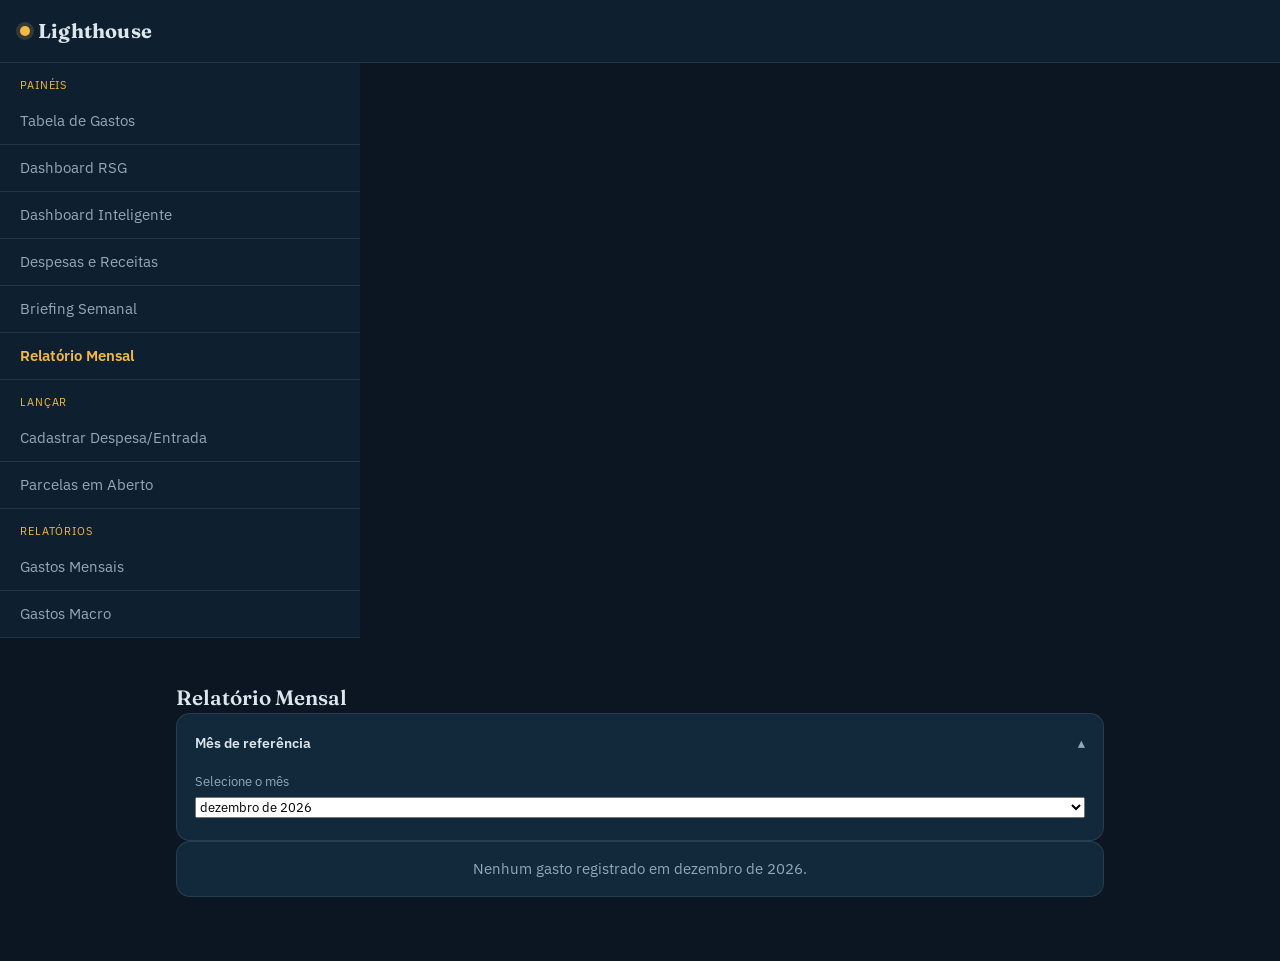
<file: relatorio-mensal.html>
<!DOCTYPE html>
<html lang="pt-br">
<head>
<meta charset="UTF-8">
<meta name="viewport" content="width=device-width, initial-scale=1.0">
<title>Lighthouse — Relatório Mensal</title>
<link rel="stylesheet" href="styles.css">

<!-- PWA -->
<link rel="manifest" href="manifest.json">
<meta name="theme-color" content="#0B1622">
<link rel="icon" href="icon-192.png">
<link rel="apple-touch-icon" href="icon-192.png">
</head>

<body onload="init()">

  <header class="topbar">
    <a href="index.html" class="wordmark">Lighthouse</a>
    <button class="nav-toggle" id="navToggle" aria-controls="site-nav" aria-expanded="false">Menu</button>
  </header>

  <nav id="site-nav" class="site-nav">
    <div class="nav-group">
        <p class="nav-group-title">Painéis</p>
        <a href="index.html">Tabela de Gastos</a>
        <a href="rsgDash.html">Dashboard RSG</a>
        <a href="gatilhos.html">Dashboard Inteligente</a>
        <a href="dre.html">Despesas e Receitas</a>
        <a href="briefing-semanal.html">Briefing Semanal</a>
        <a href="relatorio-mensal.html" class="active">Relatório Mensal</a>
    </div>
    <div class="nav-group">
        <p class="nav-group-title">Lançar</p>
        <a href="cadastro4.html">Cadastrar Despesa/Entrada</a>
        <a href="parcelas.html">Parcelas em Aberto</a>
    </div>
    <div class="nav-group">
        <p class="nav-group-title">Relatórios</p>
        <a href="monthlyExpenses.html">Gastos Mensais</a>
        <a href="mastermonthly.html">Gastos Macro</a>
    </div>
  </nav>

  <main>
    <div class="form-header">
      <h1>Relatório Mensal</h1>
    </div>

    <details class="filter-panel" open>
      <summary>Mês de referência</summary>
      <div class="filter-row">
        <label>Selecione o mês
          <select id="mesSelecionado" onchange="init()"></select>
        </label>
      </div>
    </details>

    <div id="conteudo"></div>
  </main>

<script>
    document.getElementById("navToggle").addEventListener("click", function () {
        const nav = document.getElementById("site-nav");
        const aberto = nav.classList.toggle("open");
        this.setAttribute("aria-expanded", aberto);
    });

    function formatarMoeda(valor) {
        return valor.toLocaleString("pt-BR", { minimumFractionDigits: 2, maximumFractionDigits: 2 });
    }

    const TIPOS_IMPULSO = ["Pequeno impulso", "Grande impulso", "Arrependimento", "Setback não-evitável"];

    function getDespesas() {
        return JSON.parse(localStorage.getItem("despesas_demo")) || [];
    }

    function getCartas() {
        return JSON.parse(localStorage.getItem("cartasEuFuturo_demo")) || [];
    }

    function mesAtualISO() {
        const d = new Date();
        return d.getFullYear() + "-" + String(d.getMonth() + 1).padStart(2, "0");
    }

    function nomeMes(mesISO) {
        const [ano, mes] = mesISO.split("-").map(Number);
        const d = new Date(ano, mes - 1, 1);
        return d.toLocaleDateString("pt-BR", { month: "long", year: "numeric" });
    }

    function mesAnterior(mesISO) {
        const [ano, mes] = mesISO.split("-").map(Number);
        const d = new Date(ano, mes - 2, 1);
        return d.getFullYear() + "-" + String(d.getMonth() + 1).padStart(2, "0");
    }

    function popularSeletorMeses() {
        const despesas = getDespesas();
        const mesesComDados = new Set(despesas.map(d => d.data.slice(0, 7)));
        mesesComDados.add(mesAtualISO());
        const meses = Array.from(mesesComDados).sort().reverse();

        const select = document.getElementById("mesSelecionado");
        select.innerHTML = meses.map(m => `<option value="${m}">${nomeMes(m)}</option>`).join("");
        if (meses.includes(mesAtualISO())) select.value = mesAtualISO();
    }

    function calcularMes(despesas, mesISO) {
        const doMes = despesas.filter(d => d.data.slice(0, 7) === mesISO);
        const saidas = doMes.filter(d => d.tipo === "Saída");
        const entradas = doMes.filter(d => d.tipo === "Entrada");

        const totalGasto = saidas.reduce((s, d) => s + d.valor, 0);
        const totalRenda = entradas.reduce((s, d) => s + d.valor, 0);
        const totalInvestido = saidas
            .filter(d => (d.categoriaMaster || "") === "Investimentos")
            .reduce((s, d) => s + d.valor, 0);

        const impulso = saidas.filter(d => TIPOS_IMPULSO.includes(d.tipoGasto));
        const totalImpulso = impulso.reduce((s, d) => s + d.valor, 0);
        const pctImpulso = totalGasto > 0 ? (totalImpulso / totalGasto) * 100 : 0;

        const planejados = saidas.filter(d => d.tipoGasto === "Planejado").length;
        const scoreControle = saidas.length > 0
            ? Math.max(0, Math.min(100, (planejados / saidas.length) * 50 + (1 - (totalGasto > 0 ? totalImpulso / totalGasto : 0)) * 50))
            : 0;

        const rsgsImpulso = impulso.filter(d => d.rsg).map(d => Number(d.rsg));
        const avgRsgImpulso = rsgsImpulso.length > 0 ? rsgsImpulso.reduce((a, b) => a + b, 0) / rsgsImpulso.length : 5;
        const scoreDescontrole = Math.max(0, Math.min(100,
            (totalGasto > 0 ? (totalImpulso / totalGasto) * 60 : 0) + ((5 - avgRsgImpulso) / 5) * 40
        ));

        const gatilhoMap = {};
        impulso.forEach(d => {
            if (!d.gatilho) return;
            if (!gatilhoMap[d.gatilho]) gatilhoMap[d.gatilho] = { valor: 0, freq: 0 };
            gatilhoMap[d.gatilho].valor += d.valor;
            gatilhoMap[d.gatilho].freq += 1;
        });
        const sabotadores = Object.entries(gatilhoMap)
            .map(([g, v]) => ({ gatilho: g, valor: v.valor, freq: v.freq, score: v.valor * v.freq }))
            .sort((a, b) => b.score - a.score);

        return {
            totalGasto, totalRenda, totalInvestido, totalImpulso, pctImpulso,
            scoreControle, scoreDescontrole, topSabotador: sabotadores[0] || null,
            qtdLancamentos: saidas.length
        };
    }

    // Comparação em cascata pro "Resultado financeiro do mês":
    // 1) média histórica de investimento, se houver; 2) renda do mês, se houver; 3) total gasto do mês.
    function resultadoFinanceiroCascata(despesas, mesISO, dadosMes) {
        const mesesAnteriores = Array.from(new Set(despesas.map(d => d.data.slice(0, 7))))
            .filter(m => m < mesISO);

        let somaInvestimentoHistorico = 0;
        let mesesComInvestimento = 0;
        mesesAnteriores.forEach(m => {
            const investNoMes = despesas
                .filter(d => d.data.slice(0, 7) === m && d.tipo === "Saída" && (d.categoriaMaster || "") === "Investimentos")
                .reduce((s, d) => s + d.valor, 0);
            if (investNoMes > 0) { somaInvestimentoHistorico += investNoMes; mesesComInvestimento++; }
        });

        const mediaInvestimento = mesesComInvestimento > 0 ? somaInvestimentoHistorico / mesesComInvestimento : 0;

        if (mediaInvestimento > 0) {
            const meses = dadosMes.totalImpulso / mediaInvestimento;
            return `Isso equivale a <strong>${meses.toFixed(1)} meses</strong> do que você costuma investir.`;
        }
        if (dadosMes.totalRenda > 0) {
            const pct = (dadosMes.totalImpulso / dadosMes.totalRenda) * 100;
            return `Isso é <strong>${pct.toFixed(0)}%</strong> da sua renda registrada no mês.`;
        }
        if (dadosMes.totalGasto > 0) {
            return `Isso é <strong>${dadosMes.pctImpulso.toFixed(0)}%</strong> de tudo que você gastou no mês.`;
        }
        return "Ainda não há dados suficientes pra essa comparação.";
    }

    function gerarSumarioExecutivo(mesISO, atual, anterior) {
        const variacao = anterior.totalGasto > 0
            ? ((atual.totalGasto - anterior.totalGasto) / anterior.totalGasto) * 100
            : null;

        let texto = `Em ${nomeMes(mesISO)}, seu gasto total foi R$ ${formatarMoeda(atual.totalGasto)}`;
        if (variacao !== null) {
            texto += variacao >= 0
                ? `, ${variacao.toFixed(0)}% acima do mês anterior.`
                : `, ${Math.abs(variacao).toFixed(0)}% abaixo do mês anterior.`;
        } else {
            texto += ".";
        }

        if (atual.topSabotador) {
            const pctSabotador = atual.totalImpulso > 0 ? (atual.topSabotador.valor / atual.totalImpulso) * 100 : 0;
            texto += ` O principal ponto de atenção foi <strong>${atual.topSabotador.gatilho}</strong>, respondendo por ${pctSabotador.toFixed(0)}% dos gastos por impulso do mês.`;
        }

        return texto;
    }

    function gerarRecomendacao(atual) {
        if (atual.qtdLancamentos === 0) {
            return "Ainda não há lançamentos suficientes nesse mês pra gerar uma recomendação.";
        }
        if (atual.scoreDescontrole > 60 && atual.topSabotador) {
            return `Seu Score de Descontrole está alto esse mês. O ponto de maior alavancagem é observar de perto os gastos ligados a <strong>${atual.topSabotador.gatilho}</strong> — é onde a maior parte do impulso se concentrou.`;
        }
        if (atual.scoreDescontrole > 30) {
            return "Fase de mapeamento — normal no início. Continue registrando com atenção ao Tipo de Gasto e ao RSG; o padrão vai ficar mais claro nos próximos meses.";
        }
        return "Boa consciência sobre os próprios gastos esse mês. Poucos sinais de impulso não-observado.";
    }

    function init() {
        const despesas = getDespesas();

        if (!document.getElementById("mesSelecionado").options.length) {
            popularSeletorMeses();
        }

        const mesISO = document.getElementById("mesSelecionado").value || mesAtualISO();
        const atual = calcularMes(despesas, mesISO);
        const anterior = calcularMes(despesas, mesAnterior(mesISO));
        const anterior2 = calcularMes(despesas, mesAnterior(mesAnterior(mesISO)));

        const cartas = getCartas().filter(c => c.data.slice(0, 7) === mesISO);
        const cartasPorCategoria = {};
        cartas.forEach(c => {
            if (!cartasPorCategoria[c.categoria]) cartasPorCategoria[c.categoria] = [];
            cartasPorCategoria[c.categoria].push(c);
        });

        const conteudo = document.getElementById("conteudo");

        if (atual.qtdLancamentos === 0) {
            conteudo.innerHTML = `<div class="insight-card-box"><p class="insight-empty" style="text-align:center;">Nenhum gasto registrado em ${nomeMes(mesISO)}.</p></div>`;
            return;
        }

        conteudo.innerHTML = `
            <h2 class="resultado-secao-titulo">Sumário executivo</h2>
            <div class="insight-card-box">
                <p style="margin:0; line-height:1.6;">${gerarSumarioExecutivo(mesISO, atual, anterior)}</p>
            </div>

            <h2 class="resultado-secao-titulo">Tendência — últimos 3 meses</h2>
            <div class="insight-grid">
                <div class="insight-card-box">
                    <h3>Score de Controle</h3>
                    <p class="insight-card-value">${nomeMes(mesAnterior(mesAnterior(mesISO))).split(" de")[0]}: ${anterior2.scoreControle.toFixed(0)} · ${nomeMes(mesAnterior(mesISO)).split(" de")[0]}: ${anterior.scoreControle.toFixed(0)} · ${nomeMes(mesISO).split(" de")[0]}: ${atual.scoreControle.toFixed(0)}</p>
                </div>
                <div class="insight-card-box">
                    <h3>Score de Descontrole</h3>
                    <p class="insight-card-value">${nomeMes(mesAnterior(mesAnterior(mesISO))).split(" de")[0]}: ${anterior2.scoreDescontrole.toFixed(0)} · ${nomeMes(mesAnterior(mesISO)).split(" de")[0]}: ${anterior.scoreDescontrole.toFixed(0)} · ${nomeMes(mesISO).split(" de")[0]}: ${atual.scoreDescontrole.toFixed(0)}</p>
                </div>
                <div class="insight-card-box">
                    <h3>% Impulso sobre o total gasto</h3>
                    <p class="insight-card-value">${nomeMes(mesAnterior(mesAnterior(mesISO))).split(" de")[0]}: ${anterior2.pctImpulso.toFixed(0)}% · ${nomeMes(mesAnterior(mesISO)).split(" de")[0]}: ${anterior.pctImpulso.toFixed(0)}% · ${nomeMes(mesISO).split(" de")[0]}: ${atual.pctImpulso.toFixed(0)}%</p>
                </div>
            </div>

            <h2 class="resultado-secao-titulo">Recomendação do período</h2>
            <div class="insight-card-box">
                <p style="margin:0; line-height:1.6;">${gerarRecomendacao(atual)}</p>
            </div>

            <h2 class="resultado-secao-titulo">Resultado financeiro do mês</h2>
            <div class="insight-card-box">
                <p style="margin:0 0 8px;">Total gasto em impulso/arrependimento: <strong>R$ ${formatarMoeda(atual.totalImpulso)}</strong></p>
                <p style="margin:0;">${resultadoFinanceiroCascata(despesas, mesISO, atual)}</p>
            </div>

            <h2 class="resultado-secao-titulo">Cartas ao Eu Futuro do mês</h2>
            ${Object.keys(cartasPorCategoria).length === 0
                ? `<div class="insight-card-box"><p class="insight-empty" style="text-align:center;">Nenhuma nota escrita esse mês.</p></div>`
                : Object.entries(cartasPorCategoria).map(([categoria, itens]) => `
                    <div class="insight-card-box">
                        <h3>${categoria}</h3>
                        <ul class="insight-card-list">
                            ${itens.map(c => `<li><span>${c.texto}</span><span class="valor-mono">${c.data.split("-").reverse().join("/")}</span></li>`).join("")}
                        </ul>
                    </div>
                `).join("")
            }
        `;
    }

    if ("serviceWorker" in navigator) {
        window.addEventListener("load", () => {
            navigator.serviceWorker.register("sw.js")
                .then((reg) => console.log("Service worker registrado:", reg.scope))
                .catch((err) => console.warn("Falha ao registrar service worker:", err));
        });
    }
</script>

<script src="ios-warning.js"></script>
</body>
</html>
</file>
<file: styles.css>
/* ==========================================================================
   Lighthouse — Controle de Finanças Pessoais
   Sistema de tokens: um farol guiando através da neblina dos gastos.
   Fundo "mar noturno", feixe âmbar como acento de destaque, maré verde
   para entradas, coral para saídas.
   ========================================================================== */

@import url('https://fonts.googleapis.com/css2?family=Fraunces:opsz,wght@9..144,500;9..144,600;9..144,680&family=IBM+Plex+Sans:wght@400;500;600&family=IBM+Plex+Mono:wght@400;500;600&display=swap');

:root {
    --bg: #0B1622;
    --surface: #12283B;
    --surface-alt: #0E2030;
    --surface-raised: #1A3550;
    --beacon: #F4B942;
    --beacon-soft: rgba(244, 185, 66, 0.16);
    --tide: #2FBF8F;
    --tide-soft: rgba(47, 191, 143, 0.14);
    --coral: #F0655B;
    --coral-soft: rgba(240, 101, 91, 0.14);
    --fog: #93A8B8;
    --mist: #DCE6EC;
    --line: rgba(147, 168, 184, 0.16);

    --font-display: 'Fraunces', Georgia, serif;
    --font-body: 'IBM Plex Sans', system-ui, sans-serif;
    --font-mono: 'IBM Plex Mono', ui-monospace, monospace;

    --radius: 14px;
    --radius-sm: 8px;
    --container: 720px;
}

* {
    box-sizing: border-box;
}

html {
    -webkit-text-size-adjust: 100%;
}

body {
    margin: 0;
    background: var(--bg);
    color: var(--mist);
    font-family: var(--font-body);
    line-height: 1.5;
    -webkit-font-smoothing: antialiased;
}

@media (prefers-reduced-motion: reduce) {
    *, *::before, *::after {
        animation-duration: 0.001ms !important;
        transition-duration: 0.001ms !important;
    }
}

a {
    color: inherit;
}

h1, h2, h3 {
    font-family: var(--font-display);
    font-weight: 600;
    margin: 0;
}

button, input, select {
    font-family: inherit;
    font-size: inherit;
}

:focus-visible {
    outline: 2px solid var(--beacon);
    outline-offset: 2px;
}

/* ---------- Topbar ---------- */

.topbar {
    display: flex;
    align-items: center;
    justify-content: space-between;
    padding: 16px 20px;
    background: var(--surface-alt);
    border-bottom: 1px solid var(--line);
    position: sticky;
    top: 0;
    z-index: 20;
}

.ios-warning {
    display: flex;
    align-items: flex-start;
    gap: 12px;
    background: var(--coral-soft);
    border-bottom: 1px solid var(--coral);
    padding: 12px 16px;
    font-size: 0.82rem;
    color: var(--mist);
}

.ios-warning p {
    margin: 0;
    flex: 1;
    line-height: 1.4;
}

.ios-warning button {
    background: transparent;
    border: none;
    color: var(--fog);
    font-size: 1rem;
    cursor: pointer;
    line-height: 1;
    padding: 0 4px;
    flex-shrink: 0;
}

.briefing-lembrete {
    display: flex;
    align-items: center;
    gap: 12px;
    background: var(--beacon-soft);
    border-bottom: 1px solid var(--beacon);
    padding: 12px 16px;
    font-size: 0.82rem;
    color: var(--mist);
}

.briefing-lembrete p {
    margin: 0;
    flex: 1;
    line-height: 1.4;
}

.briefing-lembrete-link {
    background: var(--beacon);
    color: #21160a;
    font-weight: 600;
    font-size: 0.78rem;
    padding: 7px 12px;
    border-radius: 6px;
    text-decoration: none;
    white-space: nowrap;
    flex-shrink: 0;
}

.briefing-lembrete button {
    background: transparent;
    border: none;
    color: var(--fog);
    font-size: 1rem;
    cursor: pointer;
    line-height: 1;
    padding: 0 4px;
    flex-shrink: 0;
}

.wordmark {
    font-family: var(--font-display);
    font-size: 1.25rem;
    font-weight: 680;
    letter-spacing: 0.01em;
    text-decoration: none;
    display: flex;
    align-items: center;
    gap: 8px;
    color: var(--mist);
}

.wordmark::before {
    content: "";
    display: inline-block;
    width: 10px;
    height: 10px;
    border-radius: 50%;
    background: var(--beacon);
    box-shadow: 0 0 0 4px var(--beacon-soft);
}

.nav-toggle {
    background: transparent;
    border: 1px solid var(--line);
    color: var(--mist);
    border-radius: var(--radius-sm);
    padding: 8px 14px;
    cursor: pointer;
}

.site-nav {
    display: none;
    flex-direction: column;
    background: var(--surface-alt);
    border-bottom: 1px solid var(--line);
    position: sticky;
    top: 57px;
    z-index: 19;
}

.site-nav.open {
    display: flex;
    max-height: calc(100vh - 57px);
    overflow-y: auto;
    -webkit-overflow-scrolling: touch;
}

.site-nav a {
    display: block;
    padding: 12px 20px;
    text-decoration: none;
    font-size: 0.92rem;
    color: var(--fog);
    border-top: 1px solid var(--line);
}

.site-nav a.active {
    color: var(--beacon);
    font-weight: 600;
}

.nav-group-title {
    padding: 14px 20px 4px;
    margin: 0;
    font-size: 0.7rem;
    text-transform: uppercase;
    letter-spacing: 0.08em;
    color: var(--beacon);
    border-top: 1px solid var(--line);
}

.nav-group:first-child .nav-group-title {
    border-top: none;
}

.nav-group a:first-of-type {
    border-top: none;
}

/* ---------- Layout base ---------- */

main {
    max-width: var(--container);
    margin: 0 auto;
    padding: 20px 16px 64px;
}

section {
    margin-top: 36px;
}

section h2 {
    font-size: 1rem;
    text-transform: uppercase;
    letter-spacing: 0.08em;
    color: var(--fog);
    font-family: var(--font-body);
    font-weight: 600;
    margin-bottom: 14px;
}

/* ---------- Hero / Beacon ---------- */

.hero-beacon {
    background: var(--surface);
    border: 1px solid var(--line);
    border-radius: var(--radius);
    padding: 28px 22px 22px;
    text-align: center;
    margin-top: 24px;
}

.hero-eyebrow {
    margin: 0 0 6px;
    font-size: 0.8rem;
    letter-spacing: 0.1em;
    text-transform: uppercase;
    color: var(--fog);
}

.hero-value {
    font-family: var(--font-mono);
    font-size: clamp(2.1rem, 9vw, 3rem);
    font-weight: 500;
    margin: 0;
    color: var(--mist);
    letter-spacing: -0.02em;
}

.hero-beacon.is-positive .hero-value { color: var(--tide); }
.hero-beacon.is-negative .hero-value { color: var(--coral); }

.beacon-bar {
    position: relative;
    height: 6px;
    border-radius: 999px;
    background: var(--surface-raised);
    margin: 18px 0 22px;
    overflow: hidden;
}

.beacon-glow {
    position: absolute;
    inset: 0;
    background: linear-gradient(90deg, transparent, var(--beacon), transparent);
    width: 40%;
    animation: sweep 3.6s ease-in-out infinite;
}

.hero-beacon.is-positive .beacon-glow {
    background: linear-gradient(90deg, transparent, var(--tide), transparent);
}
.hero-beacon.is-negative .beacon-glow {
    background: linear-gradient(90deg, transparent, var(--coral), transparent);
}

@keyframes sweep {
    0%   { transform: translateX(-120%); }
    50%  { transform: translateX(160%); }
    100% { transform: translateX(160%); }
}

.stat-pills {
    display: grid;
    grid-template-columns: 1fr 1fr;
    gap: 10px;
}

.pill {
    border-radius: var(--radius-sm);
    padding: 12px 10px;
    text-align: left;
}

.pill span {
    display: block;
    font-size: 0.72rem;
    text-transform: uppercase;
    letter-spacing: 0.06em;
    color: var(--fog);
    margin-bottom: 4px;
}

.pill strong {
    display: block;
    font-family: var(--font-mono);
    font-size: 1.1rem;
    font-weight: 500;
}

.pill-in {
    background: var(--tide-soft);
}
.pill-in strong {
    color: var(--tide);
}

.pill-out {
    background: var(--coral-soft);
}
.pill-out strong {
    color: var(--coral);
}

/* ---------- Filtro ---------- */

.filter-panel {
    background: var(--surface);
    border: 1px solid var(--line);
    border-radius: var(--radius);
    padding: 4px 18px;
}

.filter-panel summary {
    cursor: pointer;
    padding: 14px 0;
    font-weight: 600;
    font-size: 0.9rem;
    color: var(--mist);
    list-style: none;
}

.filter-panel summary::-webkit-details-marker {
    display: none;
}

.filter-panel summary::after {
    content: "▾";
    float: right;
    color: var(--fog);
}

.filter-panel[open] summary::after {
    content: "▴";
}

.filter-row {
    padding: 4px 0 18px;
    display: flex;
    flex-direction: column;
    gap: 12px;
}

.filter-row label {
    display: flex;
    flex-direction: column;
    gap: 6px;
    font-size: 0.8rem;
    color: var(--fog);
}

.filter-row input[type="date"] {
    background: var(--surface-alt);
    border: 1px solid var(--line);
    color: var(--mist);
    border-radius: var(--radius-sm);
    padding: 10px 12px;
}

.filter-actions {
    display: flex;
    gap: 10px;
    flex-wrap: wrap;
}

button.btn-primary,
.filter-actions button:first-child {
    background: var(--beacon);
    color: #21160a;
    border: none;
    border-radius: var(--radius-sm);
    padding: 10px 16px;
    font-weight: 600;
    cursor: pointer;
}

.btn-ghost {
    background: transparent;
    border: 1px solid var(--line);
    color: var(--mist);
    border-radius: var(--radius-sm);
    padding: 10px 16px;
    cursor: pointer;
}

/* ---------- Categorias — barras "linha do horizonte" ---------- */

.coast {
    display: flex;
    flex-direction: column;
    gap: 12px;
}

.coast-row {
    background: var(--surface);
    border: 1px solid var(--line);
    border-radius: var(--radius-sm);
    padding: 12px 14px;
}

.coast-label {
    display: flex;
    justify-content: space-between;
    align-items: baseline;
    gap: 8px;
    margin-bottom: 8px;
}

.coast-name {
    font-size: 0.88rem;
    color: var(--mist);
}

.coast-value {
    font-family: var(--font-mono);
    font-size: 0.85rem;
    color: var(--fog);
    white-space: nowrap;
}

.coast-track {
    height: 8px;
    border-radius: 999px;
    background: var(--surface-alt);
    overflow: hidden;
}

.coast-fill {
    height: 100%;
    border-radius: 999px;
}

.coast-in .coast-fill {
    background: var(--tide);
}

.coast-out .coast-fill {
    background: var(--coral);
}

/* ---------- Lançamentos ---------- */

.ledger-wrap {
    background: var(--surface);
    border: 1px solid var(--line);
    border-radius: var(--radius);
    overflow-x: auto;
    overflow-y: hidden;
    -webkit-overflow-scrolling: touch;
}

.table-actions {
    display: flex;
    gap: 8px;
    justify-content: flex-end;
}

.btn-small {
    border-radius: 6px;
    padding: 6px 10px;
    font-size: 0.76rem;
    cursor: pointer;
    border: 1px solid var(--line);
    background: transparent;
    color: var(--mist);
}

.btn-small.btn-edit {
    border-color: var(--beacon);
    color: var(--beacon);
}

.btn-small.btn-delete {
    border-color: var(--coral);
    color: var(--coral);
}

.form-header {
    display: flex;
    align-items: center;
    justify-content: space-between;
    gap: 12px;
    flex-wrap: wrap;
    margin-top: 24px;
}

.form-header h1 {
    font-size: 1.3rem;
}

table.ledger {
    width: 100%;
    border-collapse: collapse;
}

table.ledger thead {
    display: none;
}

table.ledger tbody tr {
    display: block;
    padding: 14px 16px;
    border-bottom: 1px solid var(--line);
}

table.ledger tbody tr:last-child {
    border-bottom: none;
}

table.ledger td {
    display: flex;
    justify-content: space-between;
    gap: 12px;
    padding: 3px 0;
    font-size: 0.86rem;
    border: none;
}

table.ledger td::before {
    content: attr(data-label);
    color: var(--fog);
    font-size: 0.72rem;
    text-transform: uppercase;
    letter-spacing: 0.04em;
    flex-shrink: 0;
}

table.ledger td[data-label="Valor (R$)"],
table.ledger td[data-label="Saldo (R$)"] {
    font-family: var(--font-mono);
}

table.ledger tr[data-tipo="Entrada"] td[data-label="Valor (R$)"] {
    color: var(--tide);
}
table.ledger tr[data-tipo="Saída"] td[data-label="Valor (R$)"] {
    color: var(--coral);
}

/* ---------- Gráficos ---------- */

.chart-card {
    background: var(--surface);
    border: 1px solid var(--line);
    border-radius: var(--radius);
    padding: 14px 10px 6px;
    margin-bottom: 20px;
}

.chart-card canvas {
    width: 100% !important;
    height: auto !important;
}

/* ---------- Modificador: tabela sempre em grade (não empilha no celular) ----------
   Usar quando comparar colunas lado a lado (ex: meses) importa mais do que
   economizar espaço vertical. Aplica em qualquer largura de tela. */

table.ledger.ledger--grid thead {
    display: table-header-group;
}

table.ledger.ledger--grid tbody tr {
    display: table-row;
    padding: 0;
}

table.ledger.ledger--grid td {
    display: table-cell;
    padding: 10px 14px;
    white-space: nowrap;
}

table.ledger.ledger--grid td::before {
    content: none;
}

table.ledger.ledger--grid thead th {
    text-align: left;
    padding: 12px 14px;
    font-size: 0.72rem;
    text-transform: uppercase;
    letter-spacing: 0.06em;
    color: var(--fog);
    border-bottom: 1px solid var(--line);
    white-space: nowrap;
}

/* ---------- Linhas expansíveis (master / subcategoria) ---------- */

.hint-text {
    color: var(--fog);
    font-size: 0.82rem;
    margin: 8px 0 16px;
}

table.ledger tr.row-master {
    background: var(--surface-raised);
    cursor: pointer;
    user-select: none;
}

table.ledger tr.row-master td {
    font-weight: 600;
    color: var(--mist);
}

table.ledger tr.row-master:active {
    background: var(--surface-alt);
}

table.ledger tr.row-sub td:first-child {
    padding-left: 30px;
    color: var(--fog);
}

table.ledger tr.hidden,
table.ledger.ledger--grid tr.hidden {
    display: none;
}

.chevron {
    display: inline-block;
    margin-right: 8px;
    transition: transform 0.15s ease;
    color: var(--beacon);
}

tr.row-master.is-open .chevron {
    transform: rotate(90deg);
}

.positivo {
    color: var(--coral);
    font-family: var(--font-mono);
    font-size: 0.85rem;
}

.negativo {
    color: var(--tide);
    font-family: var(--font-mono);
    font-size: 0.85rem;
}

tfoot td {
    background: var(--surface-alt);
    font-weight: 600;
    color: var(--mist);
    border-top: 2px solid var(--line);
}

/* ---------- DRE (Demonstração do Resultado) ----------
   Estrutura própria (não usa .ledger/.ledger--grid): cada linha é um único
   <td colspan="2"> com um flex-row dentro. Isso garante que nunca precise
   de scroll lateral, mesmo com categorias de nome longo ou botão "Ver itens". */

table.dre-table {
    width: 100%;
    border-collapse: collapse;
}

table.dre-table tbody tr {
    border-bottom: 1px solid var(--line);
}

table.dre-table tbody tr:last-child {
    border-bottom: none;
}

table.dre-table td {
    border: none;
    padding: 0;
}

.dre-row {
    display: flex;
    flex-wrap: wrap;
    justify-content: space-between;
    align-items: center;
    gap: 8px 12px;
    padding: 12px 14px;
}

.dre-row-label {
    display: flex;
    align-items: center;
    flex-wrap: wrap;
    gap: 8px;
    flex: 1 1 auto;
    min-width: 0;
    font-size: 0.9rem;
    color: var(--mist);
}

.dre-row-value {
    font-family: var(--font-mono);
    font-size: 0.9rem;
    color: var(--mist);
    white-space: nowrap;
}

tr.dre-total .dre-row {
    background: var(--surface-raised);
}

tr.dre-total .dre-row-label,
tr.dre-total .dre-row-value {
    font-weight: 600;
}

tr.dre-total.is-positive .dre-row-value { color: var(--tide); }
tr.dre-total.is-negative .dre-row-value { color: var(--coral); }

tr.dre-memo .dre-row {
    background: var(--surface-alt);
}

tr.dre-memo .dre-row-label,
tr.dre-memo .dre-row-value {
    font-style: italic;
    color: var(--fog);
    font-size: 0.85rem;
}

tr.dre-items-row td {
    background: var(--surface-alt);
    padding: 0 14px 14px;
}

ul.dre-itens {
    display: none;
    flex-direction: column;
    list-style: none;
    margin: 8px 0 0;
    padding: 0;
}

ul.dre-itens li {
    display: flex;
    justify-content: space-between;
    gap: 12px;
    padding: 8px 0;
    border-bottom: 1px solid var(--surface-raised);
    font-size: 0.82rem;
    color: var(--fog);
}

ul.dre-itens li:last-child { border-bottom: none; }

ul.dre-itens .valor-mono {
    font-family: var(--font-mono);
    color: var(--mist);
    white-space: nowrap;
}

.btn-toggle-itens {
    background: transparent;
    border: 1px solid var(--beacon);
    color: var(--beacon);
    border-radius: 6px;
    padding: 4px 10px;
    font-size: 0.72rem;
    cursor: pointer;
    flex-shrink: 0;
}

/* ---------- Dashboard Inteligente (gatilhos.html) ---------- */

.range-controls {
    display: flex;
    gap: 8px;
    margin: 16px 0 20px;
    flex-wrap: wrap;
}

.range-btn {
    background: transparent;
    border: 1px solid var(--line);
    color: var(--fog);
    border-radius: 999px;
    padding: 8px 16px;
    font-size: 0.82rem;
    cursor: pointer;
}

.range-btn.active {
    background: var(--beacon);
    border-color: var(--beacon);
    color: #21160a;
    font-weight: 600;
}

.insight-grid {
    display: grid;
    grid-template-columns: 1fr;
    gap: 14px;
}

.insight-card-box {
    background: var(--surface);
    border: 1px solid var(--line);
    border-radius: var(--radius);
    padding: 16px 18px;
}

.insight-card-box h3 {
    font-family: var(--font-body);
    font-size: 0.86rem;
    font-weight: 600;
    color: var(--mist);
    margin: 0 0 8px;
}

.insight-card-value {
    font-family: var(--font-mono);
    font-size: 0.92rem;
    color: var(--beacon);
    margin: 0;
    line-height: 1.5;
}

.insight-card-caption {
    display: block;
    font-family: var(--font-body);
    font-size: 0.76rem;
    color: var(--fog);
    margin-top: 4px;
}

.insight-card-list {
    list-style: none;
    margin: 0;
    padding: 0;
}

.insight-card-list li {
    display: flex;
    justify-content: space-between;
    gap: 10px;
    padding: 7px 0;
    border-bottom: 1px solid var(--surface-alt);
    font-size: 0.85rem;
    color: var(--mist);
}

.insight-card-list li:last-child { border-bottom: none; }

.insight-card-list .valor-mono {
    font-family: var(--font-mono);
    color: var(--fog);
    white-space: nowrap;
}

/* ---------- Cartões e Parcelas ---------- */

.cartao-row {
    display: flex;
    justify-content: space-between;
    align-items: center;
    gap: 10px;
    background: var(--surface-alt);
    border: 1px solid var(--line);
    border-radius: var(--radius-sm);
    padding: 10px 12px;
    font-size: 0.85rem;
}

.parcela-group {
    background: var(--surface);
    border: 1px solid var(--line);
    border-radius: var(--radius);
    padding: 16px 18px;
    margin-bottom: 14px;
}

.parcela-group-header {
    display: flex;
    justify-content: space-between;
    align-items: baseline;
    gap: 10px;
    margin-bottom: 4px;
}

.parcela-group-header h3 {
    margin: 0;
    font-size: 0.95rem;
    color: var(--mist);
}

.parcela-group-meta {
    font-size: 0.78rem;
    color: var(--fog);
    margin: 0 0 12px;
}

.parcela-group-total {
    font-family: var(--font-mono);
    font-size: 1.1rem;
    color: var(--beacon);
}

.parcela-item {
    display: flex;
    align-items: center;
    gap: 10px;
    padding: 8px 0;
    border-bottom: 1px solid var(--surface-alt);
    font-size: 0.84rem;
}

.parcela-item:last-child { border-bottom: none; }

.parcela-item label {
    display: flex;
    align-items: center;
    gap: 8px;
    flex: 1;
    color: var(--mist);
    cursor: pointer;
}

.parcela-item .valor-mono {
    font-family: var(--font-mono);
    color: var(--fog);
    margin-left: auto;
}

.parcela-actions {
    display: flex;
    flex-wrap: wrap;
    gap: 8px;
    margin-top: 14px;
}

.parcela-actions button {
    border-radius: 6px;
    padding: 8px 14px;
    font-size: 0.8rem;
    cursor: pointer;
}

.btn-quitar {
    background: var(--tide);
    border: none;
    color: #0b2018;
    font-weight: 600;
}

.btn-quitar-valor {
    background: transparent;
    border: 1px solid var(--beacon);
    color: var(--beacon);
}

.btn-estornar {
    background: transparent;
    border: 1px solid var(--coral);
    color: var(--coral);
}

/* ---------- Insight card (padrão em destaque) ---------- */

.hero-value--text {
    font-size: clamp(1.35rem, 6.5vw, 2rem);
    line-height: 1.25;
}

.insight-emoji {
    font-size: 2.6rem;
    line-height: 1;
    display: block;
    margin-bottom: 4px;
}

.insight-meta {
    font-family: var(--font-mono);
    font-size: 0.9rem;
    color: var(--beacon);
    margin: 0;
}

.insight-submeta {
    font-size: 0.78rem;
    color: var(--fog);
    margin: 6px 0 0;
}

.insight-empty {
    color: var(--fog);
    font-size: 0.92rem;
    max-width: 42ch;
    margin: 0 auto;
}

/* ---------- Heatmap comportamental (RSG × Tipo de Gasto) ---------- */

table.heatmap {
    width: 100%;
    border-collapse: collapse;
}

table.heatmap th,
table.heatmap td {
    padding: 12px 10px;
    text-align: center;
    font-size: 0.82rem;
    border: 1px solid var(--surface-alt);
    white-space: nowrap;
}

table.heatmap thead th {
    color: var(--fog);
    font-size: 0.72rem;
    text-transform: uppercase;
    letter-spacing: 0.04em;
    border-bottom: 1px solid var(--line);
    background: var(--surface);
}

table.heatmap tbody th {
    color: var(--mist);
    font-size: 1rem;
    background: var(--surface);
    border-left: 3px solid var(--fog);
}

table.heatmap tbody tr[data-valencia="baixa"] th {
    border-left-color: var(--coral);
}
table.heatmap tbody tr[data-valencia="media"] th {
    border-left-color: var(--beacon);
}
table.heatmap tbody tr[data-valencia="alta"] th {
    border-left-color: var(--tide);
}

table.heatmap td.heat-cell {
    font-family: var(--font-mono);
    color: var(--mist);
}

/* ---------- Telas maiores ---------- */


@media (min-width: 640px) {
    .nav-toggle {
        display: none;
    }

    .site-nav {
        display: flex !important;
        flex-direction: column;
        position: static;
        max-width: 360px;
    }
}

@media (min-width: 720px) {
    main {
        max-width: 960px;
    }

    .hero-value {
        font-size: 3.4rem;
    }

    .category-columns {
        display: grid;
        grid-template-columns: 1fr 1fr;
        gap: 20px;
    }

    .insight-grid {
        grid-template-columns: 1fr 1fr;
    }

    table.ledger thead {
        display: table-header-group;
    }

    table.ledger tbody tr {
        display: table-row;
        padding: 0;
    }

    table.ledger td {
        display: table-cell;
        padding: 10px 14px;
    }

    table.ledger td::before {
        content: none;
    }

    table.ledger thead th {
        text-align: left;
        padding: 12px 14px;
        font-size: 0.72rem;
        text-transform: uppercase;
        letter-spacing: 0.06em;
        color: var(--fog);
        border-bottom: 1px solid var(--line);
    }
}

/* ---------- Formulário de cadastro (cadastro4.html) ---------- */

form#formCadastro {
    display: flex;
    flex-direction: column;
    gap: 14px;
    background: var(--surface);
    border: 1px solid var(--line);
    border-radius: var(--radius);
    padding: 20px;
    margin-top: 16px;
}

form#formCadastro label {
    font-size: 0.78rem;
    text-transform: uppercase;
    letter-spacing: 0.05em;
    color: var(--fog);
    display: block;
    margin-bottom: 6px;
}

form#formCadastro input,
form#formCadastro select {
    width: 100%;
    background: var(--surface-alt);
    border: 1px solid var(--line);
    color: var(--mist);
    border-radius: var(--radius-sm);
    padding: 10px 12px;
}

form#formCadastro button[type="submit"] {
    background: var(--beacon);
    color: #21160a;
    border: none;
    border-radius: var(--radius-sm);
    padding: 12px 16px;
    font-weight: 600;
    cursor: pointer;
    margin-top: 6px;
}
</file>
